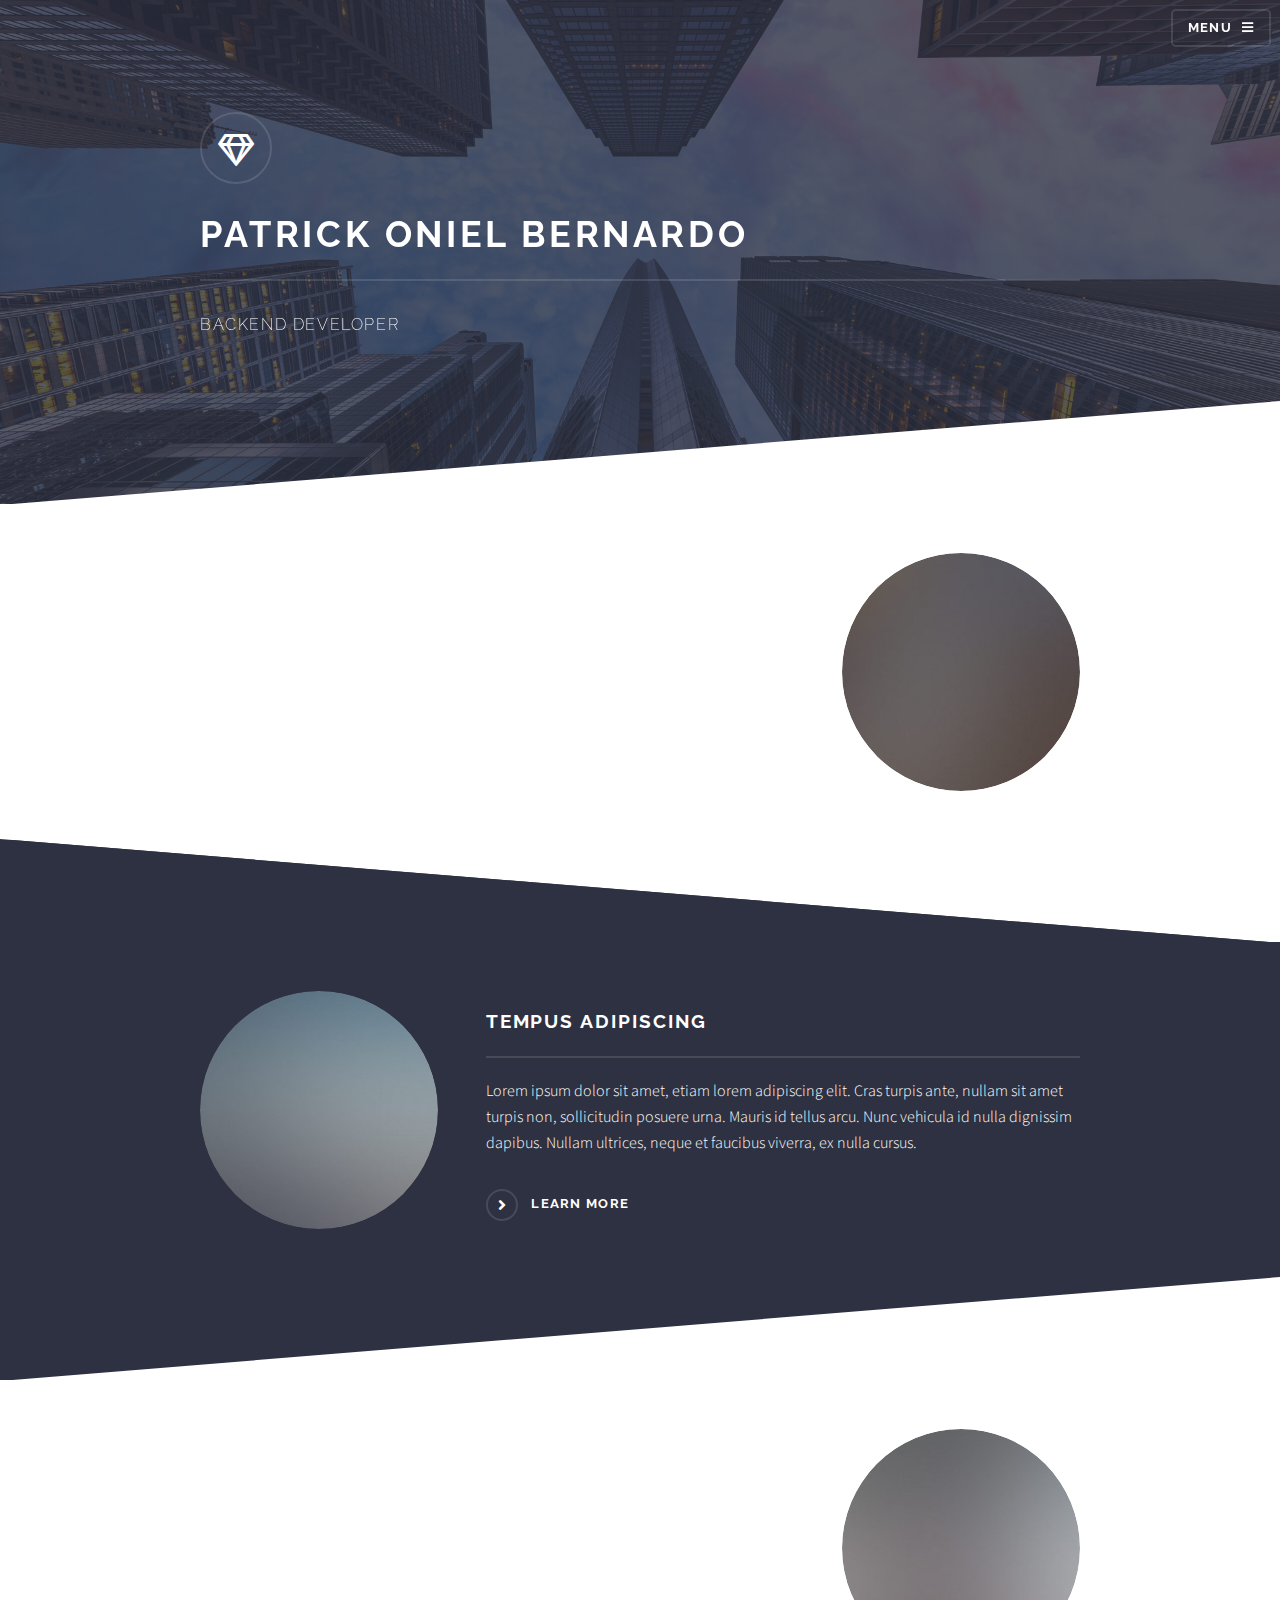
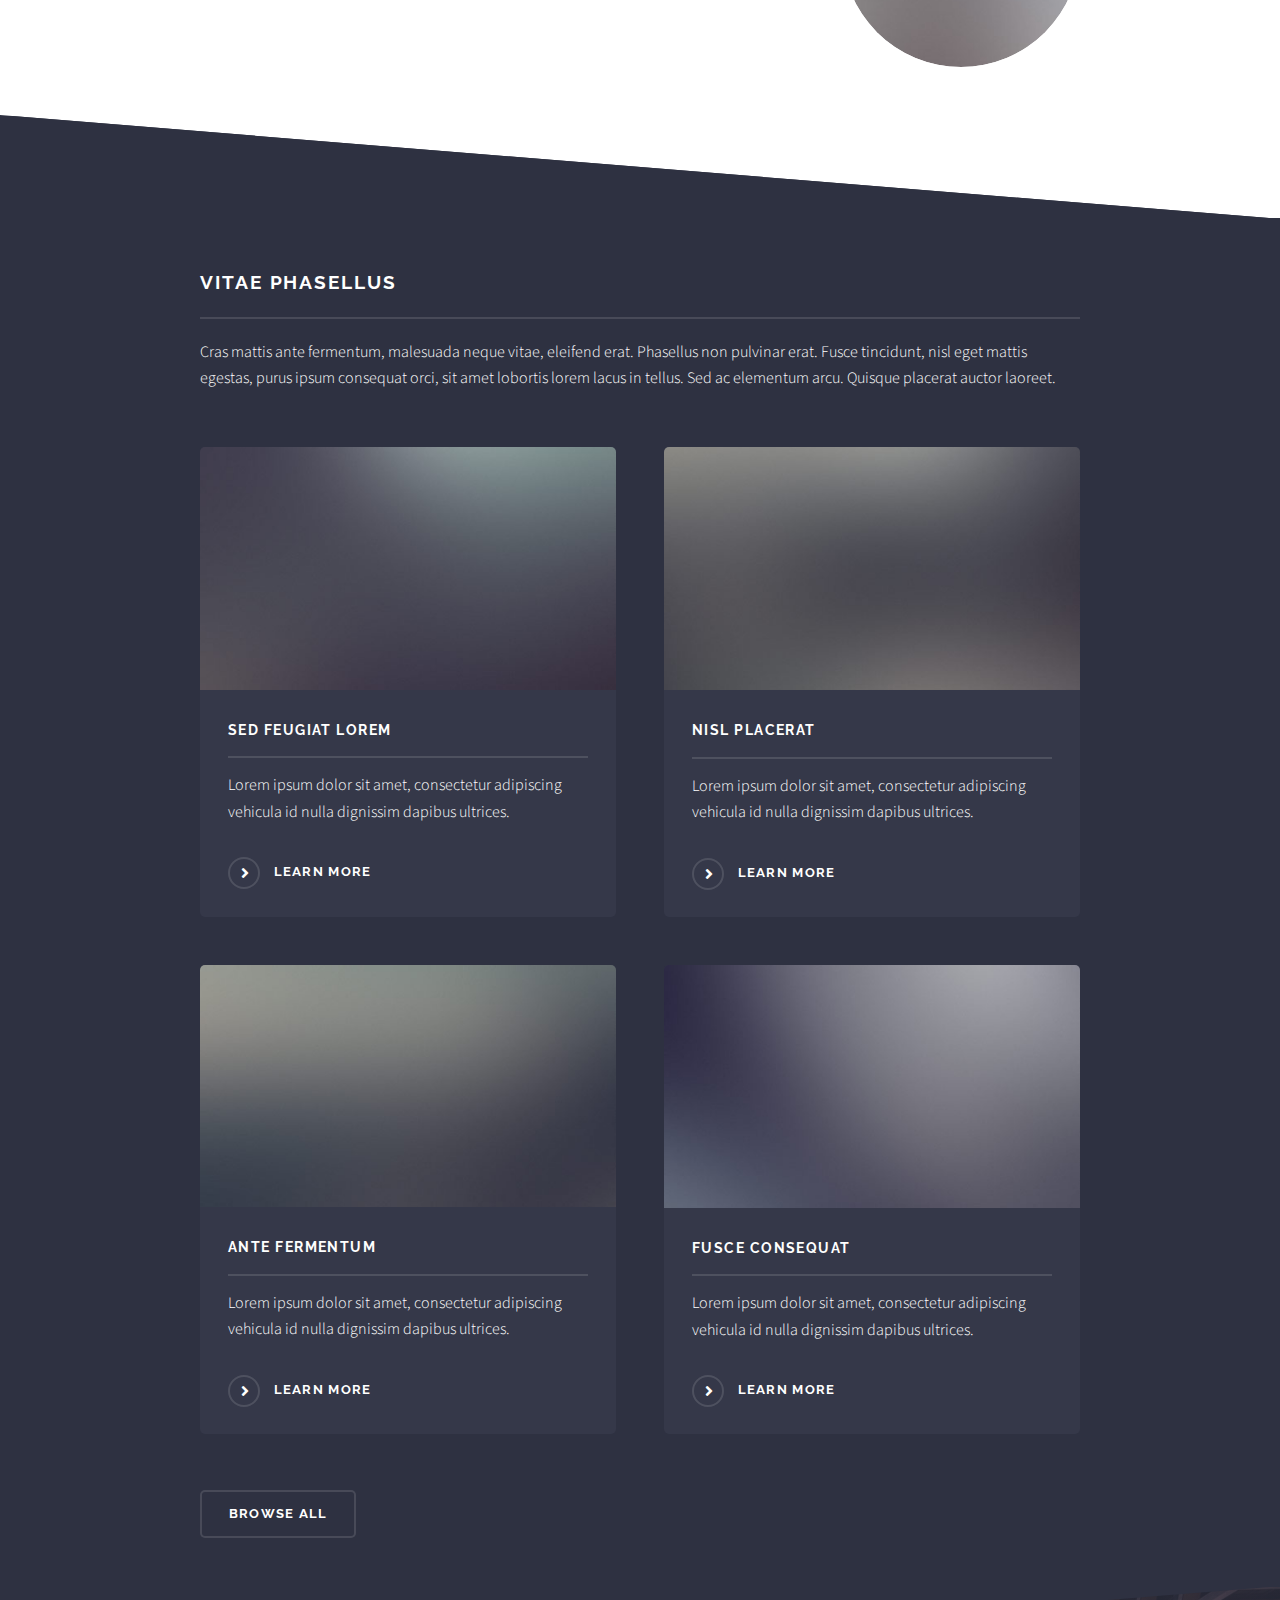
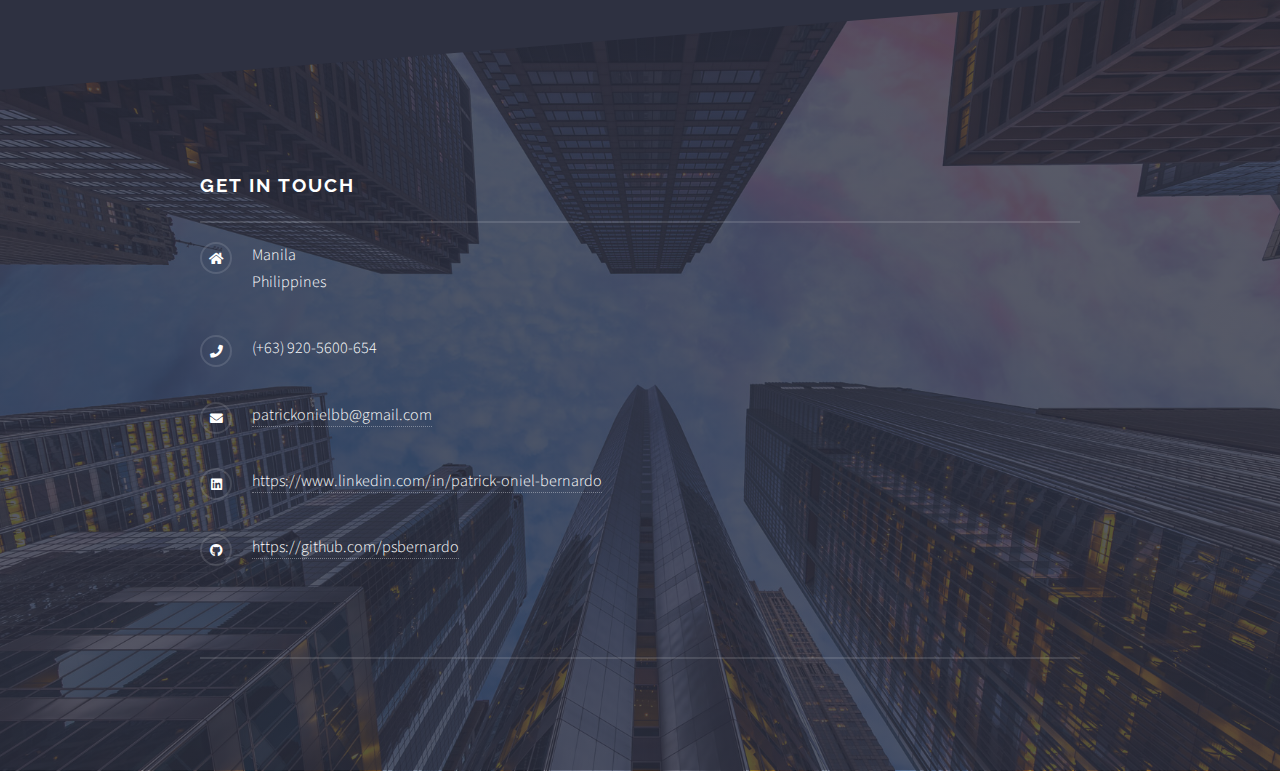
<file: index.html>
<!DOCTYPE HTML>
<!--
	Patrick by HTML5 UP
	html5up.net | @ajlkn
	Free for personal and commercial use under the CCA 3.0 license (html5up.net/license)
-->
<html>
	<head>
		<title>Patrick Oniel Bernardo</title>
		<meta charset="utf-8" />
		<meta name="viewport" content="width=device-width, initial-scale=1, user-scalable=no" />
		<link rel="stylesheet" href="assets/css/main.css" />
		<noscript><link rel="stylesheet" href="assets/css/noscript.css" /></noscript>
	</head>
	<body class="is-preload">

		<!-- Page Wrapper -->
			<div id="page-wrapper">

				<!-- Header -->
					<header id="header" class="alt">
						<h1><a href="index.html">Patrick</a></h1>
						<nav>
							<a href="#menu">Menu</a>
						</nav>
					</header>

				<!-- Menu -->
					<nav id="menu">
						<div class="inner">
							<h2>Menu</h2>
							<ul class="links">
								<li><a href="index.html">Home</a></li>
								<li><a href="generic.html">Generic</a></li>
								<li><a href="elements.html">Elements</a></li>
								<li><a href="#">Log In</a></li>
								<li><a href="#">Sign Up</a></li>
							</ul>
							<a href="#" class="close">Close</a>
						</div>
					</nav>

				<!-- Banner -->
					<section id="banner">
						<div class="inner">
							<div class="logo"><span class="icon fa-gem"></span></div>
							<h2>Patrick Oniel Bernardo</h2>
							<p>BackEnd Developer </p>
						</div>
					</section>

				<!-- Wrapper -->
					<section id="wrapper">

						<!-- One -->
							<section id="one" class="wrapper spotlight style1">
								<div class="inner">
									<a href="#" class="image"><img src="images/pic01.jpg" alt="" /></a>
									<div class="content">
										<h2 class="major">Magna arcu feugiat</h2>
										<p>Lorem ipsum dolor sit amet, etiam lorem adipiscing elit. Cras turpis ante, nullam sit amet turpis non, sollicitudin posuere urna. Mauris id tellus arcu. Nunc vehicula id nulla dignissim dapibus. Nullam ultrices, neque et faucibus viverra, ex nulla cursus.</p>
										<a href="#" class="special">Learn more</a>
									</div>
								</div>
							</section>

						<!-- Two -->
							<section id="two" class="wrapper alt spotlight style2">
								<div class="inner">
									<a href="#" class="image"><img src="images/pic02.jpg" alt="" /></a>
									<div class="content">
										<h2 class="major">Tempus adipiscing</h2>
										<p>Lorem ipsum dolor sit amet, etiam lorem adipiscing elit. Cras turpis ante, nullam sit amet turpis non, sollicitudin posuere urna. Mauris id tellus arcu. Nunc vehicula id nulla dignissim dapibus. Nullam ultrices, neque et faucibus viverra, ex nulla cursus.</p>
										<a href="#" class="special">Learn more</a>
									</div>
								</div>
							</section>

						<!-- Three -->
							<section id="three" class="wrapper spotlight style3">
								<div class="inner">
									<a href="#" class="image"><img src="images/pic03.jpg" alt="" /></a>
									<div class="content">
										<h2 class="major">Nullam dignissim</h2>
										<p>Lorem ipsum dolor sit amet, etiam lorem adipiscing elit. Cras turpis ante, nullam sit amet turpis non, sollicitudin posuere urna. Mauris id tellus arcu. Nunc vehicula id nulla dignissim dapibus. Nullam ultrices, neque et faucibus viverra, ex nulla cursus.</p>
										<a href="#" class="special">Learn more</a>
									</div>
								</div>
							</section>

						<!-- Four -->
							<section id="four" class="wrapper alt style1">
								<div class="inner">
									<h2 class="major">Vitae phasellus</h2>
									<p>Cras mattis ante fermentum, malesuada neque vitae, eleifend erat. Phasellus non pulvinar erat. Fusce tincidunt, nisl eget mattis egestas, purus ipsum consequat orci, sit amet lobortis lorem lacus in tellus. Sed ac elementum arcu. Quisque placerat auctor laoreet.</p>
									<section class="features">
										<article>
											<a href="#" class="image"><img src="images/pic04.jpg" alt="" /></a>
											<h3 class="major">Sed feugiat lorem</h3>
											<p>Lorem ipsum dolor sit amet, consectetur adipiscing vehicula id nulla dignissim dapibus ultrices.</p>
											<a href="#" class="special">Learn more</a>
										</article>
										<article>
											<a href="#" class="image"><img src="images/pic05.jpg" alt="" /></a>
											<h3 class="major">Nisl placerat</h3>
											<p>Lorem ipsum dolor sit amet, consectetur adipiscing vehicula id nulla dignissim dapibus ultrices.</p>
											<a href="#" class="special">Learn more</a>
										</article>
										<article>
											<a href="#" class="image"><img src="images/pic06.jpg" alt="" /></a>
											<h3 class="major">Ante fermentum</h3>
											<p>Lorem ipsum dolor sit amet, consectetur adipiscing vehicula id nulla dignissim dapibus ultrices.</p>
											<a href="#" class="special">Learn more</a>
										</article>
										<article>
											<a href="#" class="image"><img src="images/pic07.jpg" alt="" /></a>
											<h3 class="major">Fusce consequat</h3>
											<p>Lorem ipsum dolor sit amet, consectetur adipiscing vehicula id nulla dignissim dapibus ultrices.</p>
											<a href="#" class="special">Learn more</a>
										</article>
									</section>
									<ul class="actions">
										<li><a href="#" class="button">Browse All</a></li>
									</ul>
								</div>
							</section>

					</section>

				<!-- Footer -->
					<section id="footer">
						<div class="inner">
							<h2 class="major">Get in touch</h2>
							<!-- <form method="post" action="#">
								<div class="fields">
									<div class="field">
										<label for="name">Name</label>
										<input type="text" name="name" id="name" />
									</div>
									<div class="field">
										<label for="email">Email</label>
										<input type="email" name="email" id="email" />
									</div>
									<div class="field">
										<label for="message">Message</label>
										<textarea name="message" id="message" rows="4"></textarea>
									</div>
								</div>
								<ul class="actions">
									<li><input type="submit" value="Send Message" /></li>
								</ul>
							</form> -->
							<ul class="contact">
								<li class="icon solid fa-home">
									Manila<br />
									Philippines<br />
								
								</li>
								<li class="icon solid fa-phone">(+63) 920-5600-654</li>
								<li class="icon solid fa-envelope"><a href="#">patrickonielbb@gmail.com</a></li>
								<li class="icon brands fa-linkedin"><a href="https://www.linkedin.com/in/patrick-oniel-bernardo-ab64b219b/">https://www.linkedin.com/in/patrick-oniel-bernardo</a></li>
								<li class="icon brands fa-github"><a href="https://github.com/psbernardo">https://github.com/psbernardo</a></li>
								
							</ul>
							<ul class="copyright">
							 </li></li>
							</ul>
						</div>
					</section>

			</div>

		<!-- Scripts -->
			<script src="assets/js/jquery.min.js"></script>
			<script src="assets/js/jquery.scrollex.min.js"></script>
			<script src="assets/js/browser.min.js"></script>
			<script src="assets/js/breakpoints.min.js"></script>
			<script src="assets/js/util.js"></script>
			<script src="assets/js/main.js"></script>

	</body>
</html>
</file>
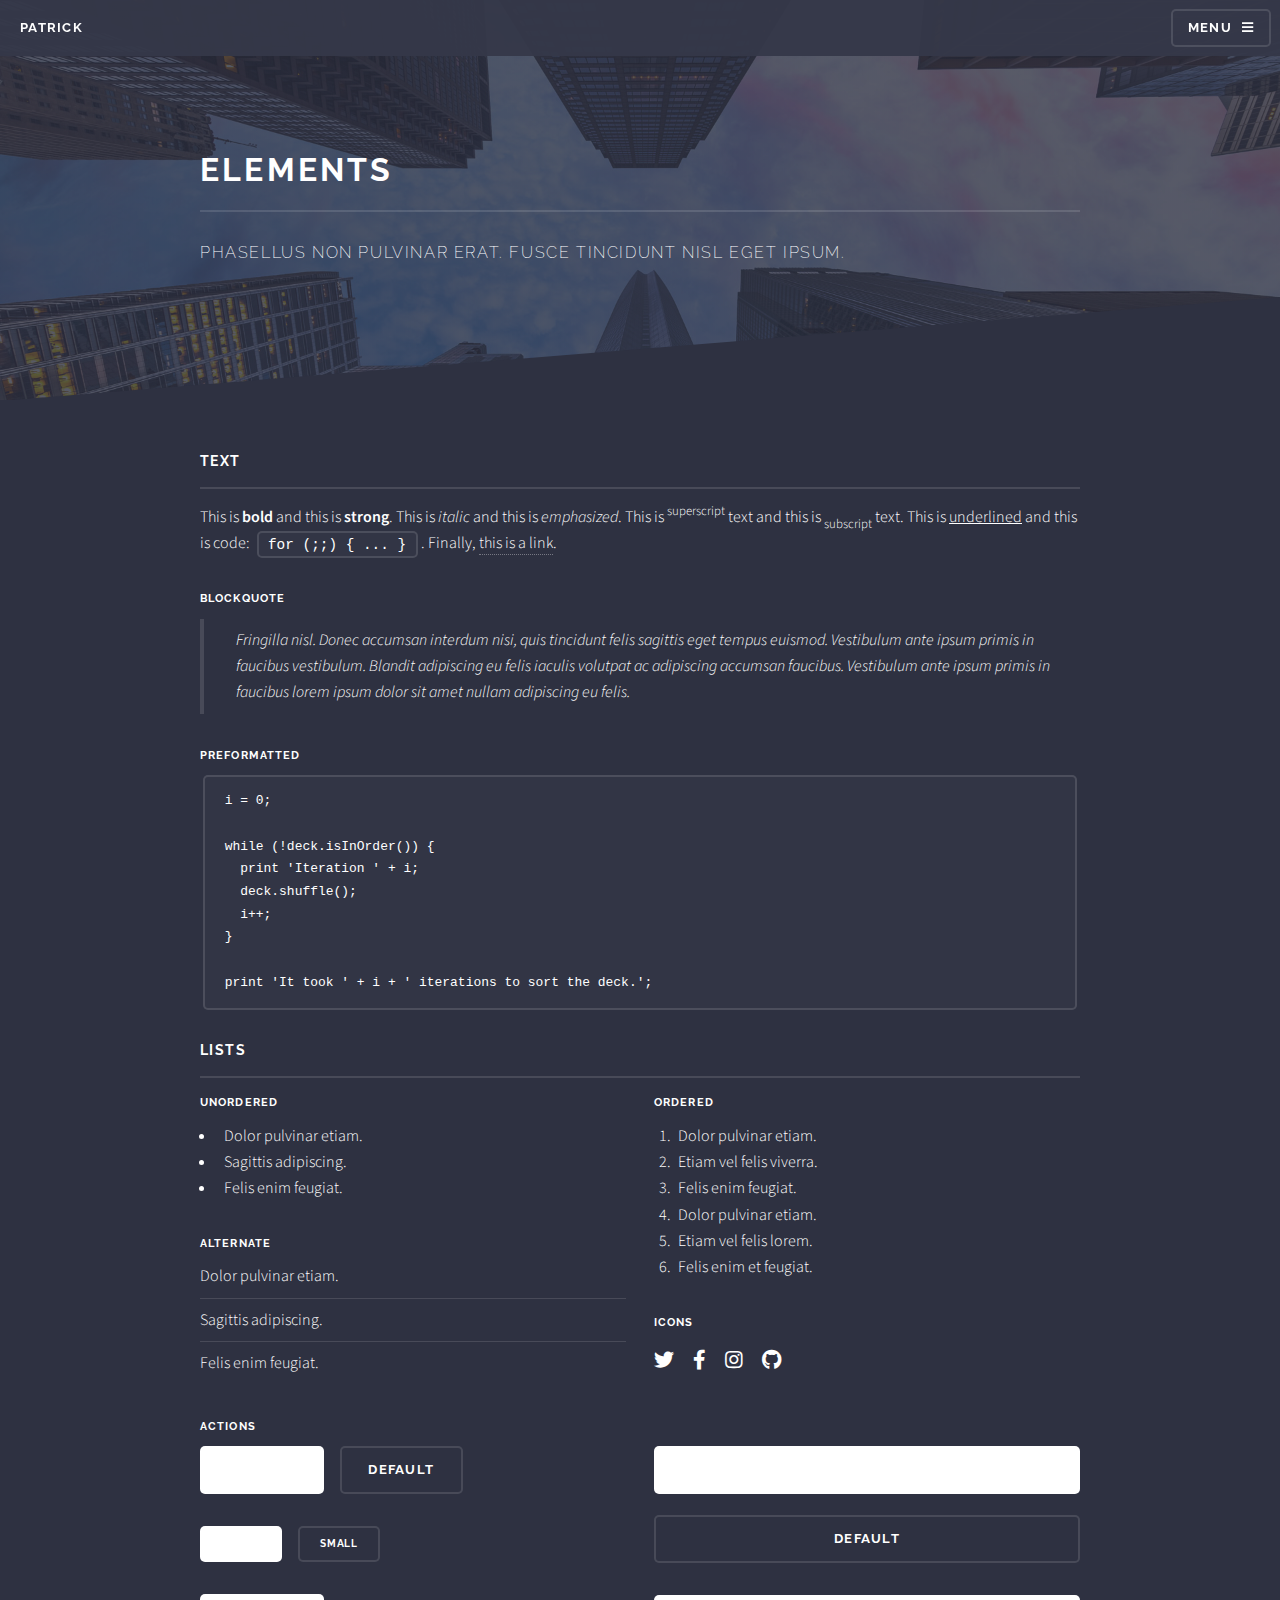
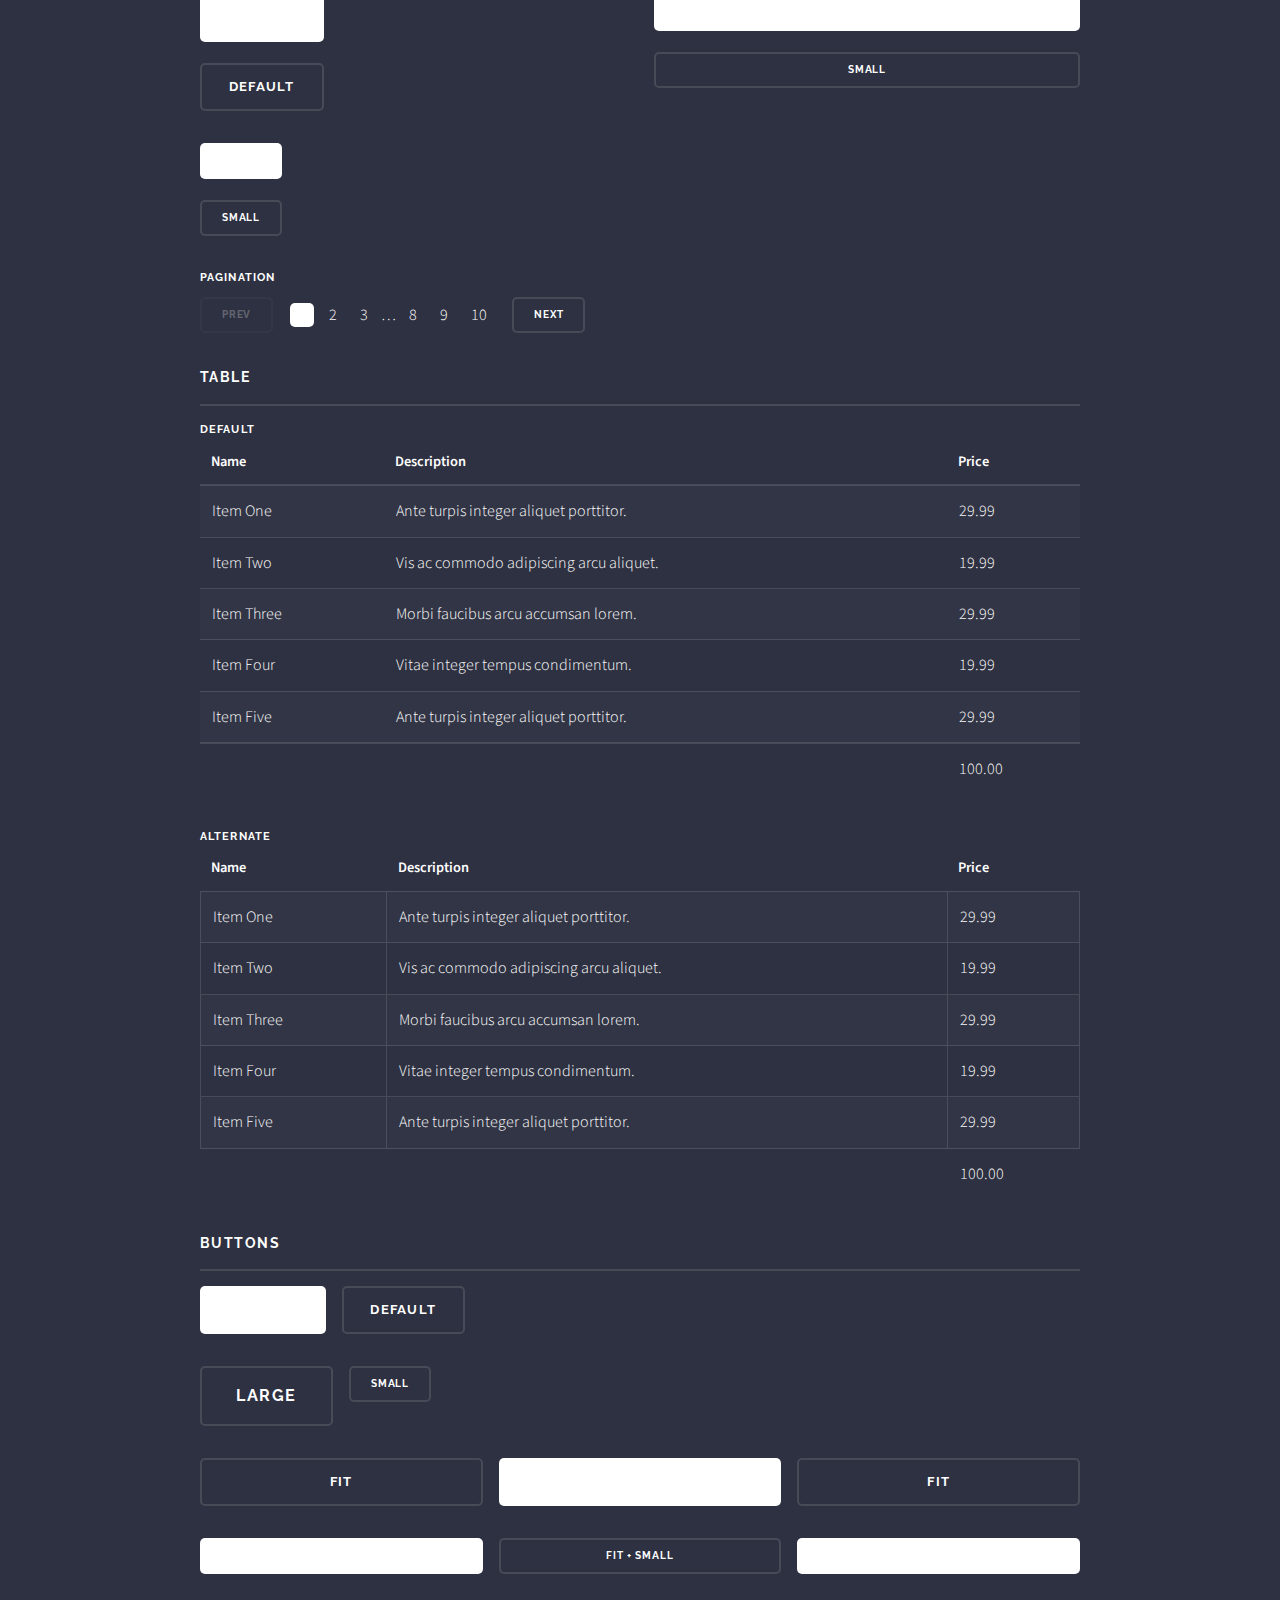
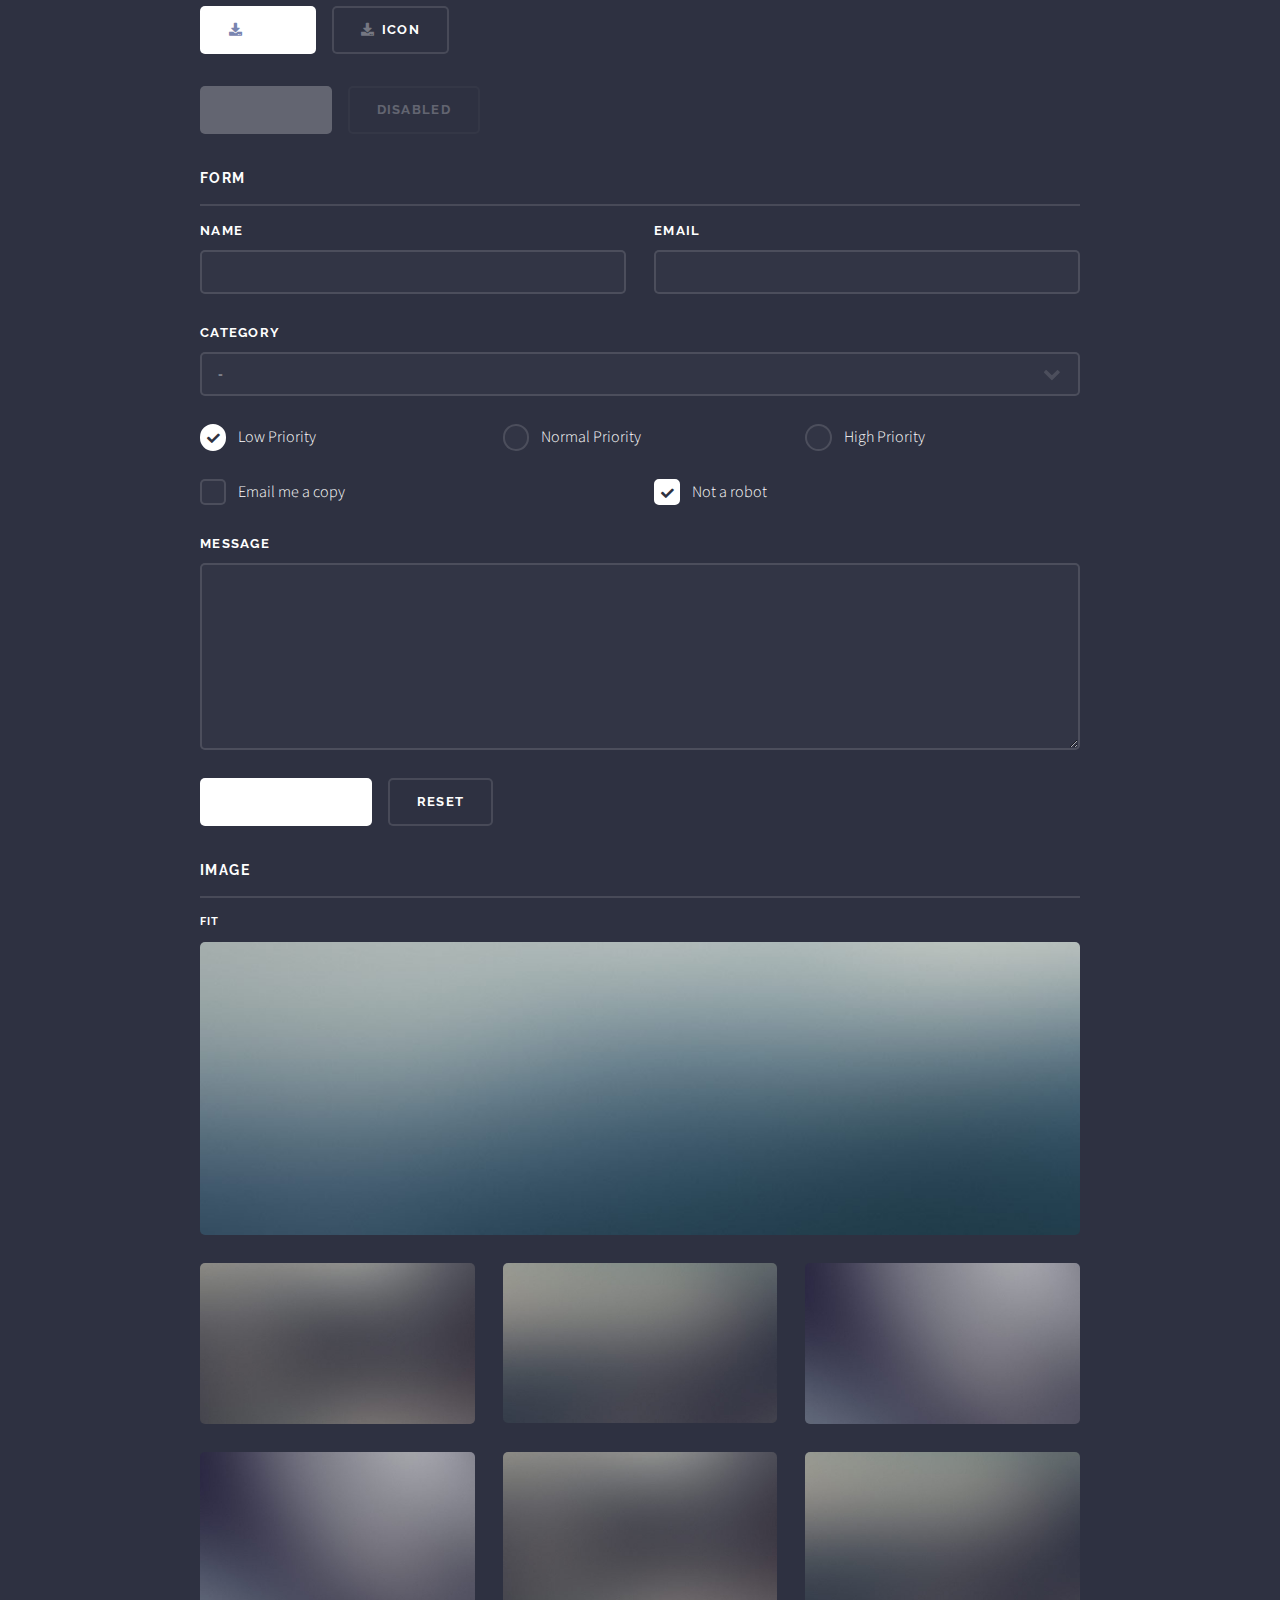
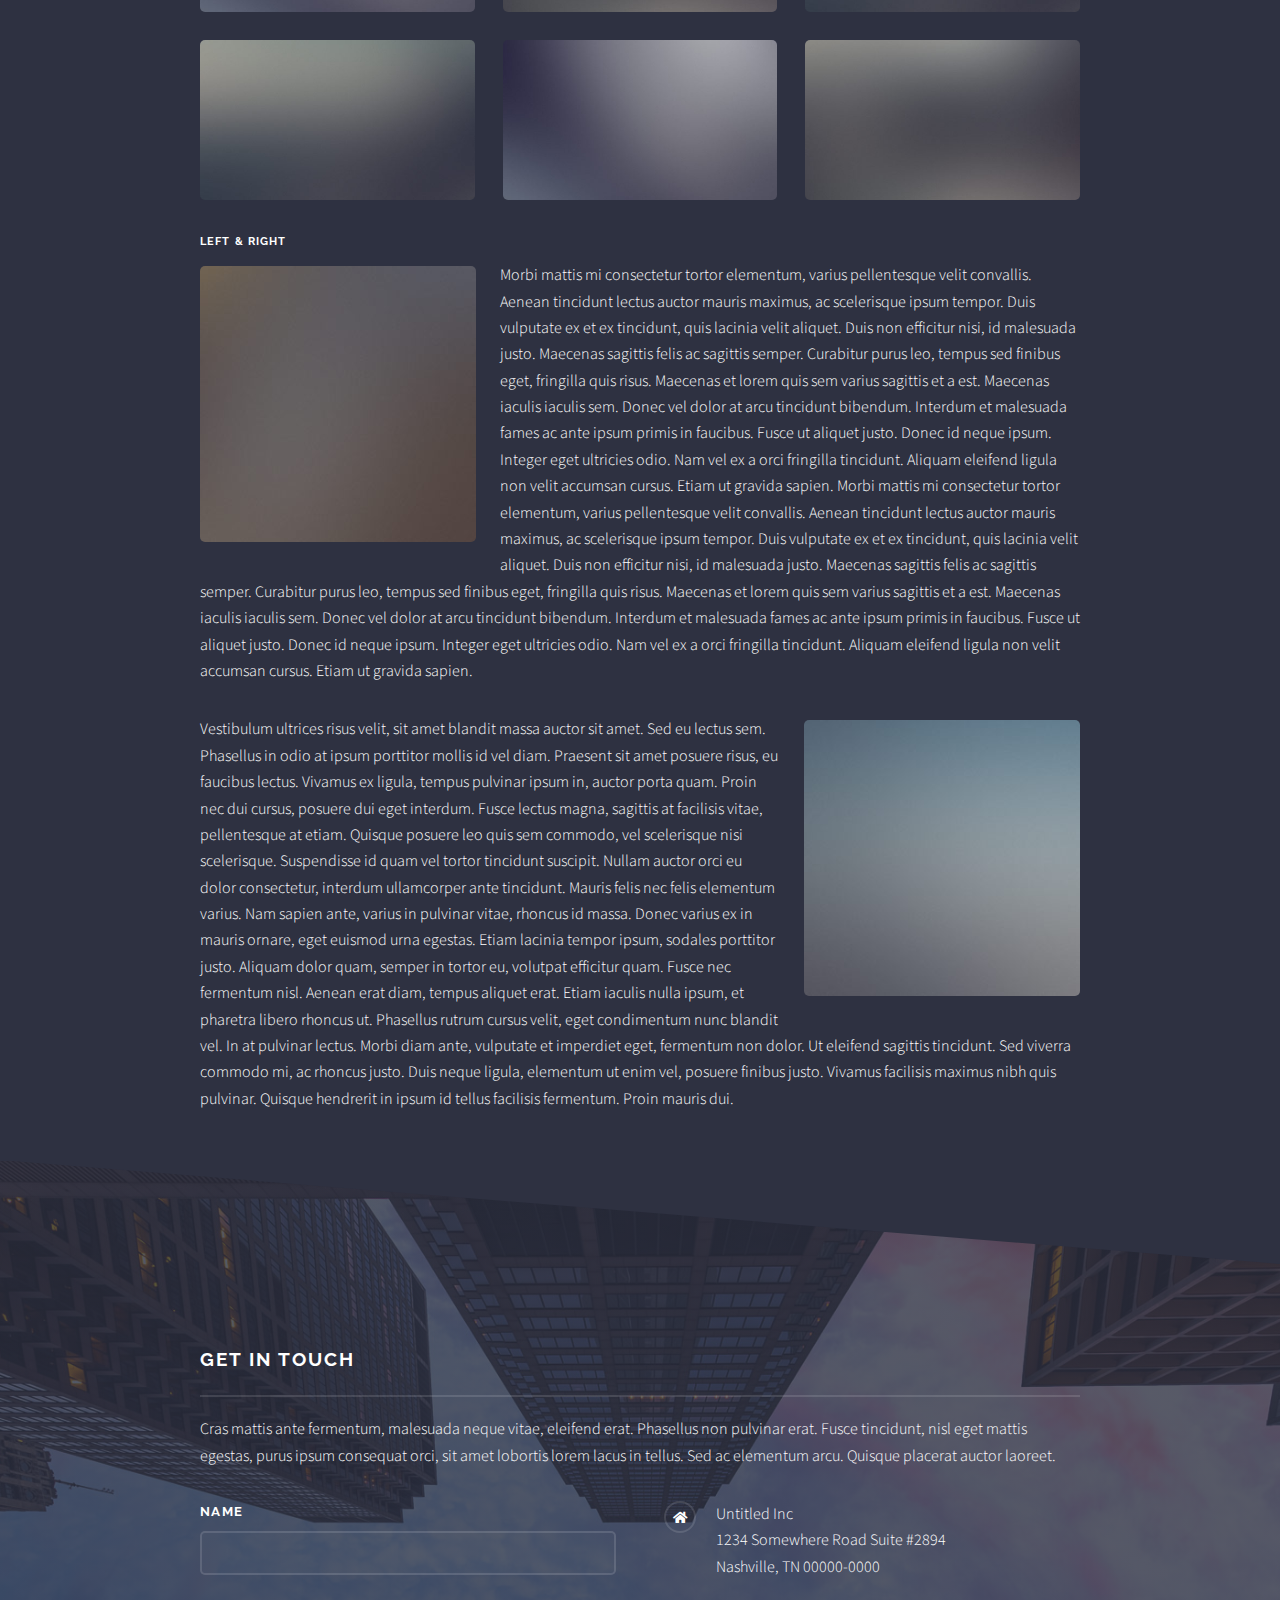
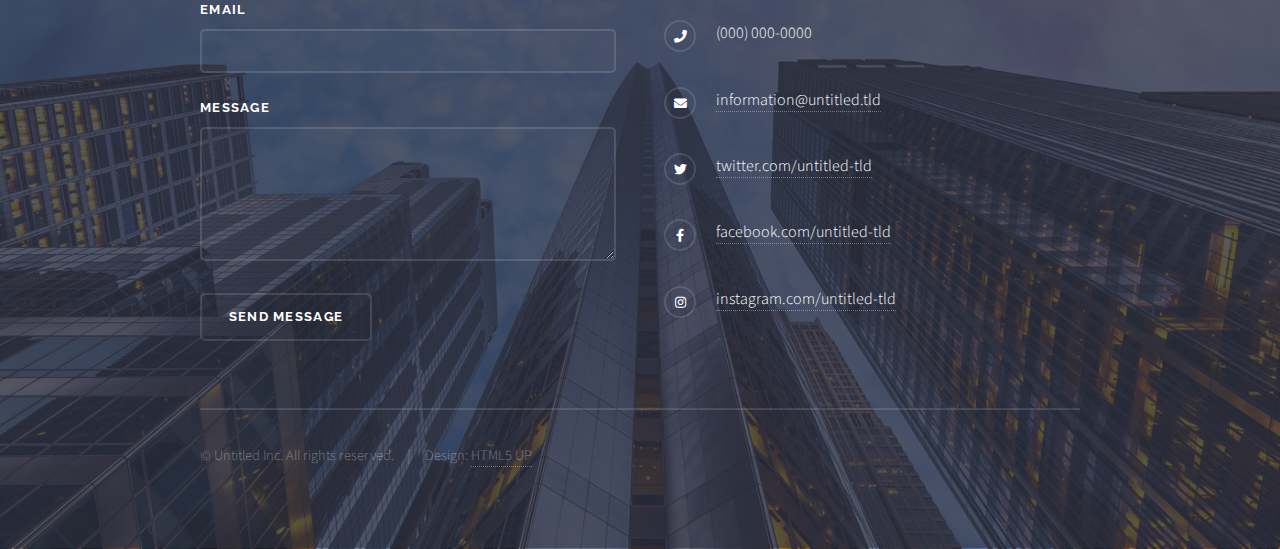
<file: elements.html>
<!DOCTYPE HTML>
<!--
	Patrick by HTML5 UP
	html5up.net | @ajlkn
	Free for personal and commercial use under the CCA 3.0 license (html5up.net/license)
-->
<html>
	<head>
		<title>Elements - Patrick by HTML5 UP</title>
		<meta charset="utf-8" />
		<meta name="viewport" content="width=device-width, initial-scale=1, user-scalable=no" />
		<link rel="stylesheet" href="assets/css/main.css" />
		<noscript><link rel="stylesheet" href="assets/css/noscript.css" /></noscript>
	</head>
	<body class="is-preload">

		<!-- Page Wrapper -->
			<div id="page-wrapper">

				<!-- Header -->
					<header id="header">
						<h1><a href="index.html">Patrick</a></h1>
						<nav>
							<a href="#menu">Menu</a>
						</nav>
					</header>

				<!-- Menu -->
					<nav id="menu">
						<div class="inner">
							<h2>Menu</h2>
							<ul class="links">
								<li><a href="index.html">Home</a></li>
								<li><a href="generic.html">Generic</a></li>
								<li><a href="elements.html">Elements</a></li>
								<li><a href="#">Log In</a></li>
								<li><a href="#">Sign Up</a></li>
							</ul>
							<a href="#" class="close">Close</a>
						</div>
					</nav>

				<!-- Wrapper -->
					<section id="wrapper">
						<header>
							<div class="inner">
								<h2>Elements</h2>
								<p>Phasellus non pulvinar erat. Fusce tincidunt nisl eget ipsum.</p>
							</div>
						</header>

						<!-- Content -->
							<div class="wrapper">
								<div class="inner">

									<section>
										<h3 class="major">Text</h3>
										<p>This is <b>bold</b> and this is <strong>strong</strong>. This is <i>italic</i> and this is <em>emphasized</em>.
										This is <sup>superscript</sup> text and this is <sub>subscript</sub> text.
										This is <u>underlined</u> and this is code: <code>for (;;) { ... }</code>. Finally, <a href="#">this is a link</a>.</p>
										<h4>Blockquote</h4>
										<blockquote>Fringilla nisl. Donec accumsan interdum nisi, quis tincidunt felis sagittis eget tempus euismod. Vestibulum ante ipsum primis in faucibus vestibulum. Blandit adipiscing eu felis iaculis volutpat ac adipiscing accumsan faucibus. Vestibulum ante ipsum primis in faucibus lorem ipsum dolor sit amet nullam adipiscing eu felis.</blockquote>
										<h4>Preformatted</h4>
										<pre><code>i = 0;

while (!deck.isInOrder()) {
  print 'Iteration ' + i;
  deck.shuffle();
  i++;
}

print 'It took ' + i + ' iterations to sort the deck.';</code></pre>
									</section>

									<section>
										<h3 class="major">Lists</h3>
										<div class="row">
											<div class="col-6 col-12-medium">
												<h4>Unordered</h4>
												<ul>
													<li>Dolor pulvinar etiam.</li>
													<li>Sagittis adipiscing.</li>
													<li>Felis enim feugiat.</li>
												</ul>
												<h4>Alternate</h4>
												<ul class="alt">
													<li>Dolor pulvinar etiam.</li>
													<li>Sagittis adipiscing.</li>
													<li>Felis enim feugiat.</li>
												</ul>
											</div>
											<div class="col-6 col-12-medium">
												<h4>Ordered</h4>
												<ol>
													<li>Dolor pulvinar etiam.</li>
													<li>Etiam vel felis viverra.</li>
													<li>Felis enim feugiat.</li>
													<li>Dolor pulvinar etiam.</li>
													<li>Etiam vel felis lorem.</li>
													<li>Felis enim et feugiat.</li>
												</ol>
												<h4>Icons</h4>
												<ul class="icons">
													<li><a href="#" class="icon brands fa-twitter"><span class="label">Twitter</span></a></li>
													<li><a href="#" class="icon brands fa-facebook-f"><span class="label">Facebook</span></a></li>
													<li><a href="#" class="icon brands fa-instagram"><span class="label">Instagram</span></a></li>
													<li><a href="#" class="icon brands fa-github"><span class="label">Github</span></a></li>
												</ul>
											</div>
										</div>
										<h4>Actions</h4>
										<div class="row">
											<div class="col-6 col-12-medium">
												<ul class="actions">
													<li><a href="#" class="button primary">Default</a></li>
													<li><a href="#" class="button">Default</a></li>
												</ul>
												<ul class="actions small">
													<li><a href="#" class="button primary small">Small</a></li>
													<li><a href="#" class="button small">Small</a></li>
												</ul>
												<ul class="actions stacked">
													<li><a href="#" class="button primary">Default</a></li>
													<li><a href="#" class="button">Default</a></li>
												</ul>
												<ul class="actions stacked small">
													<li><a href="#" class="button primary small">Small</a></li>
													<li><a href="#" class="button small">Small</a></li>
												</ul>
											</div>
											<div class="col-6 col-12-medium">
												<ul class="actions stacked">
													<li><a href="#" class="button primary fit">Default</a></li>
													<li><a href="#" class="button fit">Default</a></li>
												</ul>
												<ul class="actions stacked small">
													<li><a href="#" class="button primary small fit">Small</a></li>
													<li><a href="#" class="button small fit">Small</a></li>
												</ul>
											</div>
										</div>
										<h4>Pagination</h4>
										<ul class="pagination">
											<li><span class="button small disabled">Prev</span></li>
											<li><a href="#" class="page active">1</a></li>
											<li><a href="#" class="page">2</a></li>
											<li><a href="#" class="page">3</a></li>
											<li><span>&hellip;</span></li>
											<li><a href="#" class="page">8</a></li>
											<li><a href="#" class="page">9</a></li>
											<li><a href="#" class="page">10</a></li>
											<li><a href="#" class="button small">Next</a></li>
										</ul>
									</section>

									<section>
										<h3 class="major">Table</h3>
										<h4>Default</h4>
										<div class="table-wrapper">
											<table>
												<thead>
													<tr>
														<th>Name</th>
														<th>Description</th>
														<th>Price</th>
													</tr>
												</thead>
												<tbody>
													<tr>
														<td>Item One</td>
														<td>Ante turpis integer aliquet porttitor.</td>
														<td>29.99</td>
													</tr>
													<tr>
														<td>Item Two</td>
														<td>Vis ac commodo adipiscing arcu aliquet.</td>
														<td>19.99</td>
													</tr>
													<tr>
														<td>Item Three</td>
														<td> Morbi faucibus arcu accumsan lorem.</td>
														<td>29.99</td>
													</tr>
													<tr>
														<td>Item Four</td>
														<td>Vitae integer tempus condimentum.</td>
														<td>19.99</td>
													</tr>
													<tr>
														<td>Item Five</td>
														<td>Ante turpis integer aliquet porttitor.</td>
														<td>29.99</td>
													</tr>
												</tbody>
												<tfoot>
													<tr>
														<td colspan="2"></td>
														<td>100.00</td>
													</tr>
												</tfoot>
											</table>
										</div>

										<h4>Alternate</h4>
										<div class="table-wrapper">
											<table class="alt">
												<thead>
													<tr>
														<th>Name</th>
														<th>Description</th>
														<th>Price</th>
													</tr>
												</thead>
												<tbody>
													<tr>
														<td>Item One</td>
														<td>Ante turpis integer aliquet porttitor.</td>
														<td>29.99</td>
													</tr>
													<tr>
														<td>Item Two</td>
														<td>Vis ac commodo adipiscing arcu aliquet.</td>
														<td>19.99</td>
													</tr>
													<tr>
														<td>Item Three</td>
														<td> Morbi faucibus arcu accumsan lorem.</td>
														<td>29.99</td>
													</tr>
													<tr>
														<td>Item Four</td>
														<td>Vitae integer tempus condimentum.</td>
														<td>19.99</td>
													</tr>
													<tr>
														<td>Item Five</td>
														<td>Ante turpis integer aliquet porttitor.</td>
														<td>29.99</td>
													</tr>
												</tbody>
												<tfoot>
													<tr>
														<td colspan="2"></td>
														<td>100.00</td>
													</tr>
												</tfoot>
											</table>
										</div>
									</section>

									<section>
										<h3 class="major">Buttons</h3>
										<ul class="actions">
											<li><a href="#" class="button primary">Primary</a></li>
											<li><a href="#" class="button">Default</a></li>
										</ul>
										<ul class="actions">
											<li><a href="#" class="button large">Large</a></li>
											<li><a href="#" class="button small">Small</a></li>
										</ul>
										<ul class="actions fit">
											<li><a href="#" class="button fit">Fit</a></li>
											<li><a href="#" class="button primary fit">Fit</a></li>
											<li><a href="#" class="button fit">Fit</a></li>
										</ul>
										<ul class="actions fit small">
											<li><a href="#" class="button primary fit small">Fit + Small</a></li>
											<li><a href="#" class="button fit small">Fit + Small</a></li>
											<li><a href="#" class="button primary fit small">Fit + Small</a></li>
										</ul>
										<ul class="actions">
											<li><a href="#" class="button primary icon solid fa-download">Icon</a></li>
											<li><a href="#" class="button icon solid fa-download">Icon</a></li>
										</ul>
										<ul class="actions">
											<li><span class="button primary disabled">Disabled</span></li>
											<li><span class="button disabled">Disabled</span></li>
										</ul>
									</section>

									<section>
										<h3 class="major">Form</h3>
										<form method="post" action="#">
											<div class="row gtr-uniform">
												<div class="col-6 col-12-xsmall">
													<label for="demo-name">Name</label>
													<input type="text" name="demo-name" id="demo-name" value="" />
												</div>
												<div class="col-6 col-12-xsmall">
													<label for="demo-email">Email</label>
													<input type="email" name="demo-email" id="demo-email" value="" />
												</div>
												<div class="col-12">
													<label for="demo-category">Category</label>
													<select name="demo-category" id="demo-category">
														<option value="">-</option>
														<option value="1">Manufacturing</option>
														<option value="1">Shipping</option>
														<option value="1">Administration</option>
														<option value="1">Human Resources</option>
													</select>
												</div>
												<div class="col-4 col-12-small">
													<input type="radio" id="demo-priority-low" name="demo-priority" checked>
													<label for="demo-priority-low">Low Priority</label>
												</div>
												<div class="col-4 col-12-small">
													<input type="radio" id="demo-priority-normal" name="demo-priority">
													<label for="demo-priority-normal">Normal Priority</label>
												</div>
												<div class="col-4 col-12-small">
													<input type="radio" id="demo-priority-high" name="demo-priority">
													<label for="demo-priority-high">High Priority</label>
												</div>
												<div class="col-6 col-12-small">
													<input type="checkbox" id="demo-copy" name="demo-copy">
													<label for="demo-copy">Email me a copy</label>
												</div>
												<div class="col-6 col-12-small">
													<input type="checkbox" id="demo-human" name="demo-human" checked>
													<label for="demo-human">Not a robot</label>
												</div>
												<div class="col-12">
													<label for="demo-message">Message</label>
													<textarea name="demo-message" id="demo-message" rows="6"></textarea>
												</div>
												<div class="col-12">
													<ul class="actions">
														<li><input type="submit" value="Send Message" class="primary" /></li>
														<li><input type="reset" value="Reset" /></li>
													</ul>
												</div>
											</div>
										</form>
									</section>

									<section>
										<h3 class="major">Image</h3>
										<h4>Fit</h4>
										<div class="box alt">
											<div class="row gtr-uniform">
												<div class="col-12"><span class="image fit"><img src="images/pic08.jpg" alt="" /></span></div>
												<div class="col-4"><span class="image fit"><img src="images/pic05.jpg" alt="" /></span></div>
												<div class="col-4"><span class="image fit"><img src="images/pic06.jpg" alt="" /></span></div>
												<div class="col-4"><span class="image fit"><img src="images/pic07.jpg" alt="" /></span></div>
												<div class="col-4"><span class="image fit"><img src="images/pic07.jpg" alt="" /></span></div>
												<div class="col-4"><span class="image fit"><img src="images/pic05.jpg" alt="" /></span></div>
												<div class="col-4"><span class="image fit"><img src="images/pic06.jpg" alt="" /></span></div>
												<div class="col-4"><span class="image fit"><img src="images/pic06.jpg" alt="" /></span></div>
												<div class="col-4"><span class="image fit"><img src="images/pic07.jpg" alt="" /></span></div>
												<div class="col-4"><span class="image fit"><img src="images/pic05.jpg" alt="" /></span></div>
											</div>
										</div>
										<h4>Left &amp; Right</h4>
										<p><span class="image left"><img src="images/pic01.jpg" alt="" /></span>Morbi mattis mi consectetur tortor elementum, varius pellentesque velit convallis. Aenean tincidunt lectus auctor mauris maximus, ac scelerisque ipsum tempor. Duis vulputate ex et ex tincidunt, quis lacinia velit aliquet. Duis non efficitur nisi, id malesuada justo. Maecenas sagittis felis ac sagittis semper. Curabitur purus leo, tempus sed finibus eget, fringilla quis risus. Maecenas et lorem quis sem varius sagittis et a est. Maecenas iaculis iaculis sem. Donec vel dolor at arcu tincidunt bibendum. Interdum et malesuada fames ac ante ipsum primis in faucibus. Fusce ut aliquet justo. Donec id neque ipsum. Integer eget ultricies odio. Nam vel ex a orci fringilla tincidunt. Aliquam eleifend ligula non velit accumsan cursus. Etiam ut gravida sapien. Morbi mattis mi consectetur tortor elementum, varius pellentesque velit convallis. Aenean tincidunt lectus auctor mauris maximus, ac scelerisque ipsum tempor. Duis vulputate ex et ex tincidunt, quis lacinia velit aliquet. Duis non efficitur nisi, id malesuada justo. Maecenas sagittis felis ac sagittis semper. Curabitur purus leo, tempus sed finibus eget, fringilla quis risus. Maecenas et lorem quis sem varius sagittis et a est. Maecenas iaculis iaculis sem. Donec vel dolor at arcu tincidunt bibendum. Interdum et malesuada fames ac ante ipsum primis in faucibus. Fusce ut aliquet justo. Donec id neque ipsum. Integer eget ultricies odio. Nam vel ex a orci fringilla tincidunt. Aliquam eleifend ligula non velit accumsan cursus. Etiam ut gravida sapien.</p>
										<p><span class="image right"><img src="images/pic02.jpg" alt="" /></span>Vestibulum ultrices risus velit, sit amet blandit massa auctor sit amet. Sed eu lectus sem. Phasellus in odio at ipsum porttitor mollis id vel diam. Praesent sit amet posuere risus, eu faucibus lectus. Vivamus ex ligula, tempus pulvinar ipsum in, auctor porta quam. Proin nec dui cursus, posuere dui eget interdum. Fusce lectus magna, sagittis at facilisis vitae, pellentesque at etiam. Quisque posuere leo quis sem commodo, vel scelerisque nisi scelerisque. Suspendisse id quam vel tortor tincidunt suscipit. Nullam auctor orci eu dolor consectetur, interdum ullamcorper ante tincidunt. Mauris felis nec felis elementum varius. Nam sapien ante, varius in pulvinar vitae, rhoncus id massa. Donec varius ex in mauris ornare, eget euismod urna egestas. Etiam lacinia tempor ipsum, sodales porttitor justo. Aliquam dolor quam, semper in tortor eu, volutpat efficitur quam. Fusce nec fermentum nisl. Aenean erat diam, tempus aliquet erat. Etiam iaculis nulla ipsum, et pharetra libero rhoncus ut. Phasellus rutrum cursus velit, eget condimentum nunc blandit vel. In at pulvinar lectus. Morbi diam ante, vulputate et imperdiet eget, fermentum non dolor. Ut eleifend sagittis tincidunt. Sed viverra commodo mi, ac rhoncus justo. Duis neque ligula, elementum ut enim vel, posuere finibus justo. Vivamus facilisis maximus nibh quis pulvinar. Quisque hendrerit in ipsum id tellus facilisis fermentum. Proin mauris dui.</p>
									</section>

								</div>
							</div>

					</section>

				<!-- Footer -->
					<section id="footer">
						<div class="inner">
							<h2 class="major">Get in touch</h2>
							<p>Cras mattis ante fermentum, malesuada neque vitae, eleifend erat. Phasellus non pulvinar erat. Fusce tincidunt, nisl eget mattis egestas, purus ipsum consequat orci, sit amet lobortis lorem lacus in tellus. Sed ac elementum arcu. Quisque placerat auctor laoreet.</p>
							<form method="post" action="#">
								<div class="fields">
									<div class="field">
										<label for="name">Name</label>
										<input type="text" name="name" id="name" />
									</div>
									<div class="field">
										<label for="email">Email</label>
										<input type="email" name="email" id="email" />
									</div>
									<div class="field">
										<label for="message">Message</label>
										<textarea name="message" id="message" rows="4"></textarea>
									</div>
								</div>
								<ul class="actions">
									<li><input type="submit" value="Send Message" /></li>
								</ul>
							</form>
							<ul class="contact">
								<li class="icon solid fa-home">
									Untitled Inc<br />
									1234 Somewhere Road Suite #2894<br />
									Nashville, TN 00000-0000
								</li>
								<li class="icon solid fa-phone">(000) 000-0000</li>
								<li class="icon solid fa-envelope"><a href="#">information@untitled.tld</a></li>
								<li class="icon brands fa-twitter"><a href="#">twitter.com/untitled-tld</a></li>
								<li class="icon brands fa-facebook-f"><a href="#">facebook.com/untitled-tld</a></li>
								<li class="icon brands fa-instagram"><a href="#">instagram.com/untitled-tld</a></li>
							</ul>
							<ul class="copyright">
								<li>&copy; Untitled Inc. All rights reserved.</li><li>Design: <a href="http://html5up.net">HTML5 UP</a></li>
							</ul>
						</div>
					</section>

			</div>

		<!-- Scripts -->
			<script src="assets/js/jquery.min.js"></script>
			<script src="assets/js/jquery.scrollex.min.js"></script>
			<script src="assets/js/browser.min.js"></script>
			<script src="assets/js/breakpoints.min.js"></script>
			<script src="assets/js/util.js"></script>
			<script src="assets/js/main.js"></script>

	</body>
</html>
</file>
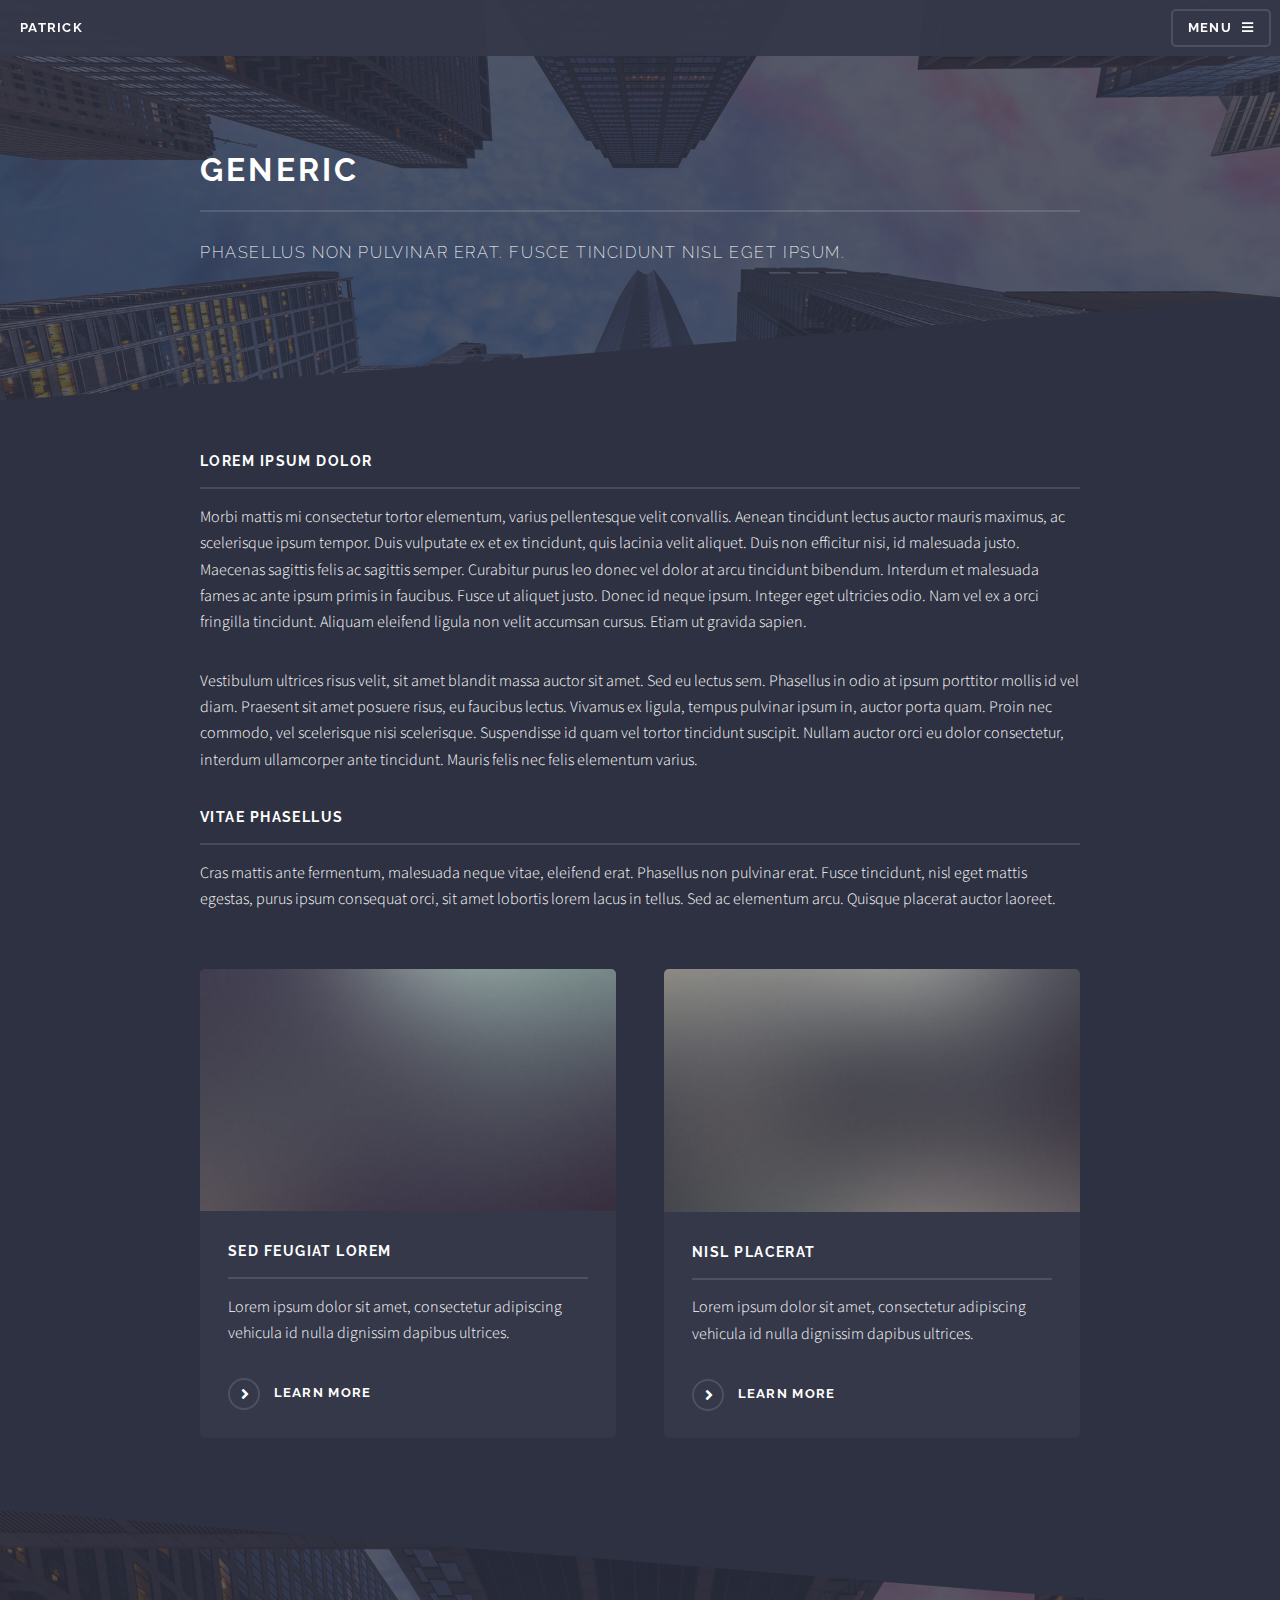
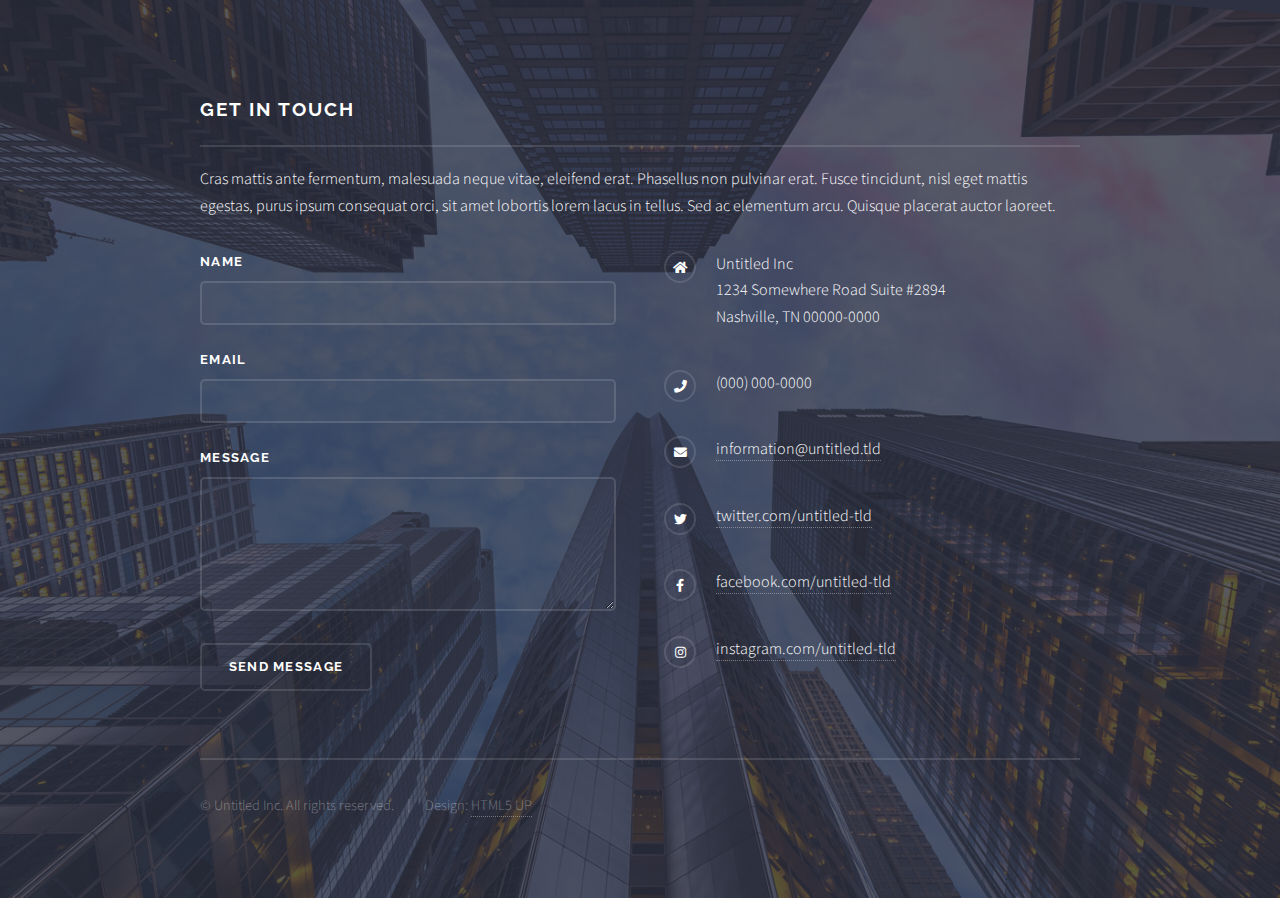
<file: generic.html>
<!DOCTYPE HTML>
<!--
	Patrick by HTML5 UP
	html5up.net | @ajlkn
	Free for personal and commercial use under the CCA 3.0 license (html5up.net/license)
-->
<html>
	<head>
		<title>Generic - Patrick by HTML5 UP</title>
		<meta charset="utf-8" />
		<meta name="viewport" content="width=device-width, initial-scale=1, user-scalable=no" />
		<link rel="stylesheet" href="assets/css/main.css" />
		<noscript><link rel="stylesheet" href="assets/css/noscript.css" /></noscript>
	</head>
	<body class="is-preload">

		<!-- Page Wrapper -->
			<div id="page-wrapper">

				<!-- Header -->
					<header id="header">
						<h1><a href="index.html">Patrick</a></h1>
						<nav>
							<a href="#menu">Menu</a>
						</nav>
					</header>

				<!-- Menu -->
					<nav id="menu">
						<div class="inner">
							<h2>Menu</h2>
							<ul class="links">
								<li><a href="index.html">Home</a></li>
								<li><a href="generic.html">Generic</a></li>
								<li><a href="elements.html">Elements</a></li>
								<li><a href="#">Log In</a></li>
								<li><a href="#">Sign Up</a></li>
							</ul>
							<a href="#" class="close">Close</a>
						</div>
					</nav>

				<!-- Wrapper -->
					<section id="wrapper">
						<header>
							<div class="inner">
								<h2>Generic</h2>
								<p>Phasellus non pulvinar erat. Fusce tincidunt nisl eget ipsum.</p>
							</div>
						</header>

						<!-- Content -->
							<div class="wrapper">
								<div class="inner">

									<h3 class="major">Lorem ipsum dolor</h3>
									<p>Morbi mattis mi consectetur tortor elementum, varius pellentesque velit convallis. Aenean tincidunt lectus auctor mauris maximus, ac scelerisque ipsum tempor. Duis vulputate ex et ex tincidunt, quis lacinia velit aliquet. Duis non efficitur nisi, id malesuada justo. Maecenas sagittis felis ac sagittis semper. Curabitur purus leo donec vel dolor at arcu tincidunt bibendum. Interdum et malesuada fames ac ante ipsum primis in faucibus. Fusce ut aliquet justo. Donec id neque ipsum. Integer eget ultricies odio. Nam vel ex a orci fringilla tincidunt. Aliquam eleifend ligula non velit accumsan cursus. Etiam ut gravida sapien.</p>

									<p>Vestibulum ultrices risus velit, sit amet blandit massa auctor sit amet. Sed eu lectus sem. Phasellus in odio at ipsum porttitor mollis id vel diam. Praesent sit amet posuere risus, eu faucibus lectus. Vivamus ex ligula, tempus pulvinar ipsum in, auctor porta quam. Proin nec commodo, vel scelerisque nisi scelerisque. Suspendisse id quam vel tortor tincidunt suscipit. Nullam auctor orci eu dolor consectetur, interdum ullamcorper ante tincidunt. Mauris felis nec felis elementum varius.</p>

									<h3 class="major">Vitae phasellus</h3>
									<p>Cras mattis ante fermentum, malesuada neque vitae, eleifend erat. Phasellus non pulvinar erat. Fusce tincidunt, nisl eget mattis egestas, purus ipsum consequat orci, sit amet lobortis lorem lacus in tellus. Sed ac elementum arcu. Quisque placerat auctor laoreet.</p>

									<section class="features">
										<article>
											<a href="#" class="image"><img src="images/pic04.jpg" alt="" /></a>
											<h3 class="major">Sed feugiat lorem</h3>
											<p>Lorem ipsum dolor sit amet, consectetur adipiscing vehicula id nulla dignissim dapibus ultrices.</p>
											<a href="#" class="special">Learn more</a>
										</article>
										<article>
											<a href="#" class="image"><img src="images/pic05.jpg" alt="" /></a>
											<h3 class="major">Nisl placerat</h3>
											<p>Lorem ipsum dolor sit amet, consectetur adipiscing vehicula id nulla dignissim dapibus ultrices.</p>
											<a href="#" class="special">Learn more</a>
										</article>
									</section>

								</div>
							</div>

					</section>

				<!-- Footer -->
					<section id="footer">
						<div class="inner">
							<h2 class="major">Get in touch</h2>
							<p>Cras mattis ante fermentum, malesuada neque vitae, eleifend erat. Phasellus non pulvinar erat. Fusce tincidunt, nisl eget mattis egestas, purus ipsum consequat orci, sit amet lobortis lorem lacus in tellus. Sed ac elementum arcu. Quisque placerat auctor laoreet.</p>
							<form method="post" action="#">
								<div class="fields">
									<div class="field">
										<label for="name">Name</label>
										<input type="text" name="name" id="name" />
									</div>
									<div class="field">
										<label for="email">Email</label>
										<input type="email" name="email" id="email" />
									</div>
									<div class="field">
										<label for="message">Message</label>
										<textarea name="message" id="message" rows="4"></textarea>
									</div>
								</div>
								<ul class="actions">
									<li><input type="submit" value="Send Message" /></li>
								</ul>
							</form>
							<ul class="contact">
								<li class="icon solid fa-home">
									Untitled Inc<br />
									1234 Somewhere Road Suite #2894<br />
									Nashville, TN 00000-0000
								</li>
								<li class="icon solid fa-phone">(000) 000-0000</li>
								<li class="icon solid fa-envelope"><a href="#">information@untitled.tld</a></li>
								<li class="icon brands fa-twitter"><a href="#">twitter.com/untitled-tld</a></li>
								<li class="icon brands fa-facebook-f"><a href="#">facebook.com/untitled-tld</a></li>
								<li class="icon brands fa-instagram"><a href="#">instagram.com/untitled-tld</a></li>
							</ul>
							<ul class="copyright">
								<li>&copy; Untitled Inc. All rights reserved.</li><li>Design: <a href="http://html5up.net">HTML5 UP</a></li>
							</ul>
						</div>
					</section>

			</div>

		<!-- Scripts -->
			<script src="assets/js/jquery.min.js"></script>
			<script src="assets/js/jquery.scrollex.min.js"></script>
			<script src="assets/js/browser.min.js"></script>
			<script src="assets/js/breakpoints.min.js"></script>
			<script src="assets/js/util.js"></script>
			<script src="assets/js/main.js"></script>

	</body>
</html>
</file>
<file: assets/css/noscript.css>
/*
	Patrick by HTML5 UP
	html5up.net | @ajlkn
	Free for personal and commercial use under the CCA 3.0 license (html5up.net/license)
*/

/* Banner */

	body.is-preload #banner .logo {
		-moz-transform: none;
		-webkit-transform: none;
		-ms-transform: none;
		transform: none;
		opacity: 1;
	}

	body.is-preload #banner h2 {
		opacity: 1;
		-moz-transform: none;
		-webkit-transform: none;
		-ms-transform: none;
		transform: none;
		-moz-filter: none;
		-webkit-filter: none;
		-ms-filter: none;
		filter: none;
	}

	body.is-preload #banner p {
		opacity: 01;
		-moz-transform: none;
		-webkit-transform: none;
		-ms-transform: none;
		transform: none;
		-moz-filter: none;
		-webkit-filter: none;
		-ms-filter: none;
		filter: none;
	}
</file>
<file: assets/css/main.css>
@import url(fontawesome-all.min.css);
@import url("https://fonts.googleapis.com/css?family=Raleway:200,700|Source+Sans+Pro:300,600,300italic,600italic");

/*
	Patrick by HTML5 UP
	html5up.net | @ajlkn
	Free for personal and commercial use under the CCA 3.0 license (html5up.net/license)
*/

html, body, div, span, applet, object,
iframe, h1, h2, h3, h4, h5, h6, p, blockquote,
pre, a, abbr, acronym, address, big, cite,
code, del, dfn, em, img, ins, kbd, q, s, samp,
small, strike, strong, sub, sup, tt, var, b,
u, i, center, dl, dt, dd, ol, ul, li, fieldset,
form, label, legend, table, caption, tbody,
tfoot, thead, tr, th, td, article, aside,
canvas, details, embed, figure, figcaption,
footer, header, hgroup, menu, nav, output, ruby,
section, summary, time, mark, audio, video {
	margin: 0;
	padding: 0;
	border: 0;
	font-size: 100%;
	font: inherit;
	vertical-align: baseline;}

article, aside, details, figcaption, figure,
footer, header, hgroup, menu, nav, section {
	display: block;}

body {
	line-height: 1;
}

ol, ul {
	list-style: none;
}

blockquote, q {
	quotes: none;
}

	blockquote:before, blockquote:after, q:before, q:after {
		content: '';
		content: none;
	}

table {
	border-collapse: collapse;
	border-spacing: 0;
}

body {
	-webkit-text-size-adjust: none;
}

mark {
	background-color: transparent;
	color: inherit;
}

input::-moz-focus-inner {
	border: 0;
	padding: 0;
}

input, select, textarea {
	-moz-appearance: none;
	-webkit-appearance: none;
	-ms-appearance: none;
	appearance: none;
}

/* Basic */

	@-ms-viewport {
		width: device-width;
	}

	body {
		-ms-overflow-style: scrollbar;
	}

	@media screen and (max-width: 480px) {

		html, body {
			min-width: 320px;
		}

	}

	html {
		box-sizing: border-box;
	}

	*, *:before, *:after {
		box-sizing: inherit;
	}

	body {
		background-color: #2e3141;
		background-image: linear-gradient(to top, rgba(46, 49, 65, 0.8), rgba(46, 49, 65, 0.8)), url("../../images/bg.jpg");
		background-size: auto,
 cover;
		background-attachment: fixed,
 fixed;
		background-position: center,
 center;
	}

		body.is-preload *, body.is-preload *:before, body.is-preload *:after {
			-moz-animation: none !important;
			-webkit-animation: none !important;
			-ms-animation: none !important;
			animation: none !important;
			-moz-transition: none !important;
			-webkit-transition: none !important;
			-ms-transition: none !important;
			transition: none !important;
		}

/* Type */

	body, input, select, textarea {
		color: #ffffff;
		font-family: "Source Sans Pro", Helvetica, sans-serif;
		font-size: 16.5pt;
		font-weight: 300;
		line-height: 1.65;
	}

		@media screen and (max-width: 1680px) {

			body, input, select, textarea {
				font-size: 13pt;
			}

		}

		@media screen and (max-width: 1280px) {

			body, input, select, textarea {
				font-size: 12pt;
			}

		}

		@media screen and (max-width: 980px) {

			body, input, select, textarea {
				font-size: 12pt;
			}

		}

		@media screen and (max-width: 736px) {

			body, input, select, textarea {
				font-size: 12pt;
			}

		}

		@media screen and (max-width: 480px) {

			body, input, select, textarea {
				font-size: 12pt;
			}

		}

	a {
		-moz-transition: color 0.2s ease-in-out, border-bottom-color 0.2s ease-in-out;
		-webkit-transition: color 0.2s ease-in-out, border-bottom-color 0.2s ease-in-out;
		-ms-transition: color 0.2s ease-in-out, border-bottom-color 0.2s ease-in-out;
		transition: color 0.2s ease-in-out, border-bottom-color 0.2s ease-in-out;
		border-bottom: dotted 1px rgba(255, 255, 255, 0.35);
		color: #ffffff;
		text-decoration: none;
	}

		a:hover {
			border-bottom-color: transparent;
			color: #ffffff !important;
		}

		a.special:not(.button) {
			text-decoration: none;
			border-bottom: 0;
			display: block;
			font-family: Raleway, Helvetica, sans-serif;
			font-size: 0.8em;
			font-weight: 700;
			letter-spacing: 0.1em;
			margin: 0 0 2em 0;
			text-transform: uppercase;
		}

			a.special:not(.button):before {
				-moz-osx-font-smoothing: grayscale;
				-webkit-font-smoothing: antialiased;
				display: inline-block;
				font-style: normal;
				font-variant: normal;
				text-rendering: auto;
				line-height: 1;
				text-transform: none !important;
				font-family: 'Font Awesome 5 Free';
				font-weight: 900;
			}

			a.special:not(.button):before {
				-moz-transition: background-color 0.2s ease-in-out;
				-webkit-transition: background-color 0.2s ease-in-out;
				-ms-transition: background-color 0.2s ease-in-out;
				transition: background-color 0.2s ease-in-out;
				border-radius: 100%;
				border: solid 2px rgba(255, 255, 255, 0.125);
				content: '\f105';
				display: inline-block;
				font-size: 1.25em;
				height: 2em;
				line-height: 1.75em;
				margin-right: 0.85em;
				text-align: center;
				text-indent: 0.15em;
				vertical-align: middle;
				width: 2em;
			}

			a.special:not(.button):hover:before {
				background-color: rgba(255, 255, 255, 0.025);
			}

			a.special:not(.button):active:before {
				background-color: rgba(255, 255, 255, 0.075);
			}

	strong, b {
		color: #ffffff;
		font-weight: 600;
	}

	em, i {
		font-style: italic;
	}

	p {
		margin: 0 0 2em 0;
	}

	h1, h2, h3, h4, h5, h6 {
		color: #ffffff;
		font-family: Raleway, Helvetica, sans-serif;
		font-weight: 700;
		letter-spacing: 0.1em;
		margin: 0 0 1em 0;
		text-transform: uppercase;
	}

		h1 a, h2 a, h3 a, h4 a, h5 a, h6 a {
			color: inherit;
			text-decoration: none;
			border-bottom: 0;
		}

		h1 span, h2 span, h3 span, h4 span, h5 span, h6 span {
			font-weight: 200;
		}

		h1.major, h2.major, h3.major, h4.major, h5.major, h6.major {
			padding-bottom: 1em;
			border-bottom: solid 2px rgba(255, 255, 255, 0.125);
		}

	h2 {
		font-size: 1.2em;
	}

	h3 {
		font-size: 0.9em;
	}

	h4 {
		font-size: 0.7em;
	}

	h5 {
		font-size: 0.7em;
	}

	h6 {
		font-size: 0.7em;
	}

	@media screen and (max-width: 736px) {

		h2 {
			font-size: 1em;
		}

		h3 {
			font-size: 0.8em;
		}

	}

	sub {
		font-size: 0.8em;
		position: relative;
		top: 0.5em;
	}

	sup {
		font-size: 0.8em;
		position: relative;
		top: -0.5em;
	}

	blockquote {
		border-left: solid 4px rgba(255, 255, 255, 0.125);
		font-style: italic;
		margin: 0 0 2em 0;
		padding: 0.5em 0 0.5em 2em;
	}

	code {
		background: rgba(255, 255, 255, 0.025);
		border-radius: 5px;
		border: solid 2px rgba(255, 255, 255, 0.125);
		font-family: "Courier New", monospace;
		font-size: 0.9em;
		margin: 0 0.25em;
		padding: 0.25em 0.65em;
	}

	pre {
		-webkit-overflow-scrolling: touch;
		font-family: "Courier New", monospace;
		font-size: 0.9em;
		margin: 0 0 2em 0;
	}

		pre code {
			display: block;
			line-height: 1.75em;
			padding: 1em 1.5em;
			overflow-x: auto;
		}

	hr {
		border: 0;
		border-bottom: solid 2px rgba(255, 255, 255, 0.125);
		margin: 2.5em 0;
	}

		hr.major {
			margin: 4em 0;
		}

	.align-left {
		text-align: left;
	}

	.align-center {
		text-align: center;
	}

	.align-right {
		text-align: right;
	}

/* Row */

	.row {
		display: flex;
		flex-wrap: wrap;
		box-sizing: border-box;
		align-items: stretch;
	}

		.row > * {
			box-sizing: border-box;
		}

		.row.gtr-uniform > * > :last-child {
			margin-bottom: 0;
		}

		.row.aln-left {
			justify-content: flex-start;
		}

		.row.aln-center {
			justify-content: center;
		}

		.row.aln-right {
			justify-content: flex-end;
		}

		.row.aln-top {
			align-items: flex-start;
		}

		.row.aln-middle {
			align-items: center;
		}

		.row.aln-bottom {
			align-items: flex-end;
		}

		.row > .imp {
			order: -1;
		}

		.row > .col-1 {
			width: 8.33333%;
		}

		.row > .off-1 {
			margin-left: 8.33333%;
		}

		.row > .col-2 {
			width: 16.66667%;
		}

		.row > .off-2 {
			margin-left: 16.66667%;
		}

		.row > .col-3 {
			width: 25%;
		}

		.row > .off-3 {
			margin-left: 25%;
		}

		.row > .col-4 {
			width: 33.33333%;
		}

		.row > .off-4 {
			margin-left: 33.33333%;
		}

		.row > .col-5 {
			width: 41.66667%;
		}

		.row > .off-5 {
			margin-left: 41.66667%;
		}

		.row > .col-6 {
			width: 50%;
		}

		.row > .off-6 {
			margin-left: 50%;
		}

		.row > .col-7 {
			width: 58.33333%;
		}

		.row > .off-7 {
			margin-left: 58.33333%;
		}

		.row > .col-8 {
			width: 66.66667%;
		}

		.row > .off-8 {
			margin-left: 66.66667%;
		}

		.row > .col-9 {
			width: 75%;
		}

		.row > .off-9 {
			margin-left: 75%;
		}

		.row > .col-10 {
			width: 83.33333%;
		}

		.row > .off-10 {
			margin-left: 83.33333%;
		}

		.row > .col-11 {
			width: 91.66667%;
		}

		.row > .off-11 {
			margin-left: 91.66667%;
		}

		.row > .col-12 {
			width: 100%;
		}

		.row > .off-12 {
			margin-left: 100%;
		}

		.row.gtr-0 {
			margin-top: 0;
			margin-left: 0em;
		}

			.row.gtr-0 > * {
				padding: 0 0 0 0em;
			}

			.row.gtr-0.gtr-uniform {
				margin-top: 0em;
			}

				.row.gtr-0.gtr-uniform > * {
					padding-top: 0em;
				}

		.row.gtr-25 {
			margin-top: 0;
			margin-left: -0.4375em;
		}

			.row.gtr-25 > * {
				padding: 0 0 0 0.4375em;
			}

			.row.gtr-25.gtr-uniform {
				margin-top: -0.4375em;
			}

				.row.gtr-25.gtr-uniform > * {
					padding-top: 0.4375em;
				}

		.row.gtr-50 {
			margin-top: 0;
			margin-left: -0.875em;
		}

			.row.gtr-50 > * {
				padding: 0 0 0 0.875em;
			}

			.row.gtr-50.gtr-uniform {
				margin-top: -0.875em;
			}

				.row.gtr-50.gtr-uniform > * {
					padding-top: 0.875em;
				}

		.row {
			margin-top: 0;
			margin-left: -1.75em;
		}

			.row > * {
				padding: 0 0 0 1.75em;
			}

			.row.gtr-uniform {
				margin-top: -1.75em;
			}

				.row.gtr-uniform > * {
					padding-top: 1.75em;
				}

		.row.gtr-150 {
			margin-top: 0;
			margin-left: -2.625em;
		}

			.row.gtr-150 > * {
				padding: 0 0 0 2.625em;
			}

			.row.gtr-150.gtr-uniform {
				margin-top: -2.625em;
			}

				.row.gtr-150.gtr-uniform > * {
					padding-top: 2.625em;
				}

		.row.gtr-200 {
			margin-top: 0;
			margin-left: -3.5em;
		}

			.row.gtr-200 > * {
				padding: 0 0 0 3.5em;
			}

			.row.gtr-200.gtr-uniform {
				margin-top: -3.5em;
			}

				.row.gtr-200.gtr-uniform > * {
					padding-top: 3.5em;
				}

		@media screen and (max-width: 1680px) {

			.row {
				display: flex;
				flex-wrap: wrap;
				box-sizing: border-box;
				align-items: stretch;
			}

				.row > * {
					box-sizing: border-box;
				}

				.row.gtr-uniform > * > :last-child {
					margin-bottom: 0;
				}

				.row.aln-left {
					justify-content: flex-start;
				}

				.row.aln-center {
					justify-content: center;
				}

				.row.aln-right {
					justify-content: flex-end;
				}

				.row.aln-top {
					align-items: flex-start;
				}

				.row.aln-middle {
					align-items: center;
				}

				.row.aln-bottom {
					align-items: flex-end;
				}

				.row > .imp-xlarge {
					order: -1;
				}

				.row > .col-1-xlarge {
					width: 8.33333%;
				}

				.row > .off-1-xlarge {
					margin-left: 8.33333%;
				}

				.row > .col-2-xlarge {
					width: 16.66667%;
				}

				.row > .off-2-xlarge {
					margin-left: 16.66667%;
				}

				.row > .col-3-xlarge {
					width: 25%;
				}

				.row > .off-3-xlarge {
					margin-left: 25%;
				}

				.row > .col-4-xlarge {
					width: 33.33333%;
				}

				.row > .off-4-xlarge {
					margin-left: 33.33333%;
				}

				.row > .col-5-xlarge {
					width: 41.66667%;
				}

				.row > .off-5-xlarge {
					margin-left: 41.66667%;
				}

				.row > .col-6-xlarge {
					width: 50%;
				}

				.row > .off-6-xlarge {
					margin-left: 50%;
				}

				.row > .col-7-xlarge {
					width: 58.33333%;
				}

				.row > .off-7-xlarge {
					margin-left: 58.33333%;
				}

				.row > .col-8-xlarge {
					width: 66.66667%;
				}

				.row > .off-8-xlarge {
					margin-left: 66.66667%;
				}

				.row > .col-9-xlarge {
					width: 75%;
				}

				.row > .off-9-xlarge {
					margin-left: 75%;
				}

				.row > .col-10-xlarge {
					width: 83.33333%;
				}

				.row > .off-10-xlarge {
					margin-left: 83.33333%;
				}

				.row > .col-11-xlarge {
					width: 91.66667%;
				}

				.row > .off-11-xlarge {
					margin-left: 91.66667%;
				}

				.row > .col-12-xlarge {
					width: 100%;
				}

				.row > .off-12-xlarge {
					margin-left: 100%;
				}

				.row.gtr-0 {
					margin-top: 0;
					margin-left: 0em;
				}

					.row.gtr-0 > * {
						padding: 0 0 0 0em;
					}

					.row.gtr-0.gtr-uniform {
						margin-top: 0em;
					}

						.row.gtr-0.gtr-uniform > * {
							padding-top: 0em;
						}

				.row.gtr-25 {
					margin-top: 0;
					margin-left: -0.4375em;
				}

					.row.gtr-25 > * {
						padding: 0 0 0 0.4375em;
					}

					.row.gtr-25.gtr-uniform {
						margin-top: -0.4375em;
					}

						.row.gtr-25.gtr-uniform > * {
							padding-top: 0.4375em;
						}

				.row.gtr-50 {
					margin-top: 0;
					margin-left: -0.875em;
				}

					.row.gtr-50 > * {
						padding: 0 0 0 0.875em;
					}

					.row.gtr-50.gtr-uniform {
						margin-top: -0.875em;
					}

						.row.gtr-50.gtr-uniform > * {
							padding-top: 0.875em;
						}

				.row {
					margin-top: 0;
					margin-left: -1.75em;
				}

					.row > * {
						padding: 0 0 0 1.75em;
					}

					.row.gtr-uniform {
						margin-top: -1.75em;
					}

						.row.gtr-uniform > * {
							padding-top: 1.75em;
						}

				.row.gtr-150 {
					margin-top: 0;
					margin-left: -2.625em;
				}

					.row.gtr-150 > * {
						padding: 0 0 0 2.625em;
					}

					.row.gtr-150.gtr-uniform {
						margin-top: -2.625em;
					}

						.row.gtr-150.gtr-uniform > * {
							padding-top: 2.625em;
						}

				.row.gtr-200 {
					margin-top: 0;
					margin-left: -3.5em;
				}

					.row.gtr-200 > * {
						padding: 0 0 0 3.5em;
					}

					.row.gtr-200.gtr-uniform {
						margin-top: -3.5em;
					}

						.row.gtr-200.gtr-uniform > * {
							padding-top: 3.5em;
						}

		}

		@media screen and (max-width: 1280px) {

			.row {
				display: flex;
				flex-wrap: wrap;
				box-sizing: border-box;
				align-items: stretch;
			}

				.row > * {
					box-sizing: border-box;
				}

				.row.gtr-uniform > * > :last-child {
					margin-bottom: 0;
				}

				.row.aln-left {
					justify-content: flex-start;
				}

				.row.aln-center {
					justify-content: center;
				}

				.row.aln-right {
					justify-content: flex-end;
				}

				.row.aln-top {
					align-items: flex-start;
				}

				.row.aln-middle {
					align-items: center;
				}

				.row.aln-bottom {
					align-items: flex-end;
				}

				.row > .imp-large {
					order: -1;
				}

				.row > .col-1-large {
					width: 8.33333%;
				}

				.row > .off-1-large {
					margin-left: 8.33333%;
				}

				.row > .col-2-large {
					width: 16.66667%;
				}

				.row > .off-2-large {
					margin-left: 16.66667%;
				}

				.row > .col-3-large {
					width: 25%;
				}

				.row > .off-3-large {
					margin-left: 25%;
				}

				.row > .col-4-large {
					width: 33.33333%;
				}

				.row > .off-4-large {
					margin-left: 33.33333%;
				}

				.row > .col-5-large {
					width: 41.66667%;
				}

				.row > .off-5-large {
					margin-left: 41.66667%;
				}

				.row > .col-6-large {
					width: 50%;
				}

				.row > .off-6-large {
					margin-left: 50%;
				}

				.row > .col-7-large {
					width: 58.33333%;
				}

				.row > .off-7-large {
					margin-left: 58.33333%;
				}

				.row > .col-8-large {
					width: 66.66667%;
				}

				.row > .off-8-large {
					margin-left: 66.66667%;
				}

				.row > .col-9-large {
					width: 75%;
				}

				.row > .off-9-large {
					margin-left: 75%;
				}

				.row > .col-10-large {
					width: 83.33333%;
				}

				.row > .off-10-large {
					margin-left: 83.33333%;
				}

				.row > .col-11-large {
					width: 91.66667%;
				}

				.row > .off-11-large {
					margin-left: 91.66667%;
				}

				.row > .col-12-large {
					width: 100%;
				}

				.row > .off-12-large {
					margin-left: 100%;
				}

				.row.gtr-0 {
					margin-top: 0;
					margin-left: 0em;
				}

					.row.gtr-0 > * {
						padding: 0 0 0 0em;
					}

					.row.gtr-0.gtr-uniform {
						margin-top: 0em;
					}

						.row.gtr-0.gtr-uniform > * {
							padding-top: 0em;
						}

				.row.gtr-25 {
					margin-top: 0;
					margin-left: -0.4375em;
				}

					.row.gtr-25 > * {
						padding: 0 0 0 0.4375em;
					}

					.row.gtr-25.gtr-uniform {
						margin-top: -0.4375em;
					}

						.row.gtr-25.gtr-uniform > * {
							padding-top: 0.4375em;
						}

				.row.gtr-50 {
					margin-top: 0;
					margin-left: -0.875em;
				}

					.row.gtr-50 > * {
						padding: 0 0 0 0.875em;
					}

					.row.gtr-50.gtr-uniform {
						margin-top: -0.875em;
					}

						.row.gtr-50.gtr-uniform > * {
							padding-top: 0.875em;
						}

				.row {
					margin-top: 0;
					margin-left: -1.75em;
				}

					.row > * {
						padding: 0 0 0 1.75em;
					}

					.row.gtr-uniform {
						margin-top: -1.75em;
					}

						.row.gtr-uniform > * {
							padding-top: 1.75em;
						}

				.row.gtr-150 {
					margin-top: 0;
					margin-left: -2.625em;
				}

					.row.gtr-150 > * {
						padding: 0 0 0 2.625em;
					}

					.row.gtr-150.gtr-uniform {
						margin-top: -2.625em;
					}

						.row.gtr-150.gtr-uniform > * {
							padding-top: 2.625em;
						}

				.row.gtr-200 {
					margin-top: 0;
					margin-left: -3.5em;
				}

					.row.gtr-200 > * {
						padding: 0 0 0 3.5em;
					}

					.row.gtr-200.gtr-uniform {
						margin-top: -3.5em;
					}

						.row.gtr-200.gtr-uniform > * {
							padding-top: 3.5em;
						}

		}

		@media screen and (max-width: 980px) {

			.row {
				display: flex;
				flex-wrap: wrap;
				box-sizing: border-box;
				align-items: stretch;
			}

				.row > * {
					box-sizing: border-box;
				}

				.row.gtr-uniform > * > :last-child {
					margin-bottom: 0;
				}

				.row.aln-left {
					justify-content: flex-start;
				}

				.row.aln-center {
					justify-content: center;
				}

				.row.aln-right {
					justify-content: flex-end;
				}

				.row.aln-top {
					align-items: flex-start;
				}

				.row.aln-middle {
					align-items: center;
				}

				.row.aln-bottom {
					align-items: flex-end;
				}

				.row > .imp-medium {
					order: -1;
				}

				.row > .col-1-medium {
					width: 8.33333%;
				}

				.row > .off-1-medium {
					margin-left: 8.33333%;
				}

				.row > .col-2-medium {
					width: 16.66667%;
				}

				.row > .off-2-medium {
					margin-left: 16.66667%;
				}

				.row > .col-3-medium {
					width: 25%;
				}

				.row > .off-3-medium {
					margin-left: 25%;
				}

				.row > .col-4-medium {
					width: 33.33333%;
				}

				.row > .off-4-medium {
					margin-left: 33.33333%;
				}

				.row > .col-5-medium {
					width: 41.66667%;
				}

				.row > .off-5-medium {
					margin-left: 41.66667%;
				}

				.row > .col-6-medium {
					width: 50%;
				}

				.row > .off-6-medium {
					margin-left: 50%;
				}

				.row > .col-7-medium {
					width: 58.33333%;
				}

				.row > .off-7-medium {
					margin-left: 58.33333%;
				}

				.row > .col-8-medium {
					width: 66.66667%;
				}

				.row > .off-8-medium {
					margin-left: 66.66667%;
				}

				.row > .col-9-medium {
					width: 75%;
				}

				.row > .off-9-medium {
					margin-left: 75%;
				}

				.row > .col-10-medium {
					width: 83.33333%;
				}

				.row > .off-10-medium {
					margin-left: 83.33333%;
				}

				.row > .col-11-medium {
					width: 91.66667%;
				}

				.row > .off-11-medium {
					margin-left: 91.66667%;
				}

				.row > .col-12-medium {
					width: 100%;
				}

				.row > .off-12-medium {
					margin-left: 100%;
				}

				.row.gtr-0 {
					margin-top: 0;
					margin-left: 0em;
				}

					.row.gtr-0 > * {
						padding: 0 0 0 0em;
					}

					.row.gtr-0.gtr-uniform {
						margin-top: 0em;
					}

						.row.gtr-0.gtr-uniform > * {
							padding-top: 0em;
						}

				.row.gtr-25 {
					margin-top: 0;
					margin-left: -0.4375em;
				}

					.row.gtr-25 > * {
						padding: 0 0 0 0.4375em;
					}

					.row.gtr-25.gtr-uniform {
						margin-top: -0.4375em;
					}

						.row.gtr-25.gtr-uniform > * {
							padding-top: 0.4375em;
						}

				.row.gtr-50 {
					margin-top: 0;
					margin-left: -0.875em;
				}

					.row.gtr-50 > * {
						padding: 0 0 0 0.875em;
					}

					.row.gtr-50.gtr-uniform {
						margin-top: -0.875em;
					}

						.row.gtr-50.gtr-uniform > * {
							padding-top: 0.875em;
						}

				.row {
					margin-top: 0;
					margin-left: -1.75em;
				}

					.row > * {
						padding: 0 0 0 1.75em;
					}

					.row.gtr-uniform {
						margin-top: -1.75em;
					}

						.row.gtr-uniform > * {
							padding-top: 1.75em;
						}

				.row.gtr-150 {
					margin-top: 0;
					margin-left: -2.625em;
				}

					.row.gtr-150 > * {
						padding: 0 0 0 2.625em;
					}

					.row.gtr-150.gtr-uniform {
						margin-top: -2.625em;
					}

						.row.gtr-150.gtr-uniform > * {
							padding-top: 2.625em;
						}

				.row.gtr-200 {
					margin-top: 0;
					margin-left: -3.5em;
				}

					.row.gtr-200 > * {
						padding: 0 0 0 3.5em;
					}

					.row.gtr-200.gtr-uniform {
						margin-top: -3.5em;
					}

						.row.gtr-200.gtr-uniform > * {
							padding-top: 3.5em;
						}

		}

		@media screen and (max-width: 736px) {

			.row {
				display: flex;
				flex-wrap: wrap;
				box-sizing: border-box;
				align-items: stretch;
			}

				.row > * {
					box-sizing: border-box;
				}

				.row.gtr-uniform > * > :last-child {
					margin-bottom: 0;
				}

				.row.aln-left {
					justify-content: flex-start;
				}

				.row.aln-center {
					justify-content: center;
				}

				.row.aln-right {
					justify-content: flex-end;
				}

				.row.aln-top {
					align-items: flex-start;
				}

				.row.aln-middle {
					align-items: center;
				}

				.row.aln-bottom {
					align-items: flex-end;
				}

				.row > .imp-small {
					order: -1;
				}

				.row > .col-1-small {
					width: 8.33333%;
				}

				.row > .off-1-small {
					margin-left: 8.33333%;
				}

				.row > .col-2-small {
					width: 16.66667%;
				}

				.row > .off-2-small {
					margin-left: 16.66667%;
				}

				.row > .col-3-small {
					width: 25%;
				}

				.row > .off-3-small {
					margin-left: 25%;
				}

				.row > .col-4-small {
					width: 33.33333%;
				}

				.row > .off-4-small {
					margin-left: 33.33333%;
				}

				.row > .col-5-small {
					width: 41.66667%;
				}

				.row > .off-5-small {
					margin-left: 41.66667%;
				}

				.row > .col-6-small {
					width: 50%;
				}

				.row > .off-6-small {
					margin-left: 50%;
				}

				.row > .col-7-small {
					width: 58.33333%;
				}

				.row > .off-7-small {
					margin-left: 58.33333%;
				}

				.row > .col-8-small {
					width: 66.66667%;
				}

				.row > .off-8-small {
					margin-left: 66.66667%;
				}

				.row > .col-9-small {
					width: 75%;
				}

				.row > .off-9-small {
					margin-left: 75%;
				}

				.row > .col-10-small {
					width: 83.33333%;
				}

				.row > .off-10-small {
					margin-left: 83.33333%;
				}

				.row > .col-11-small {
					width: 91.66667%;
				}

				.row > .off-11-small {
					margin-left: 91.66667%;
				}

				.row > .col-12-small {
					width: 100%;
				}

				.row > .off-12-small {
					margin-left: 100%;
				}

				.row.gtr-0 {
					margin-top: 0;
					margin-left: 0em;
				}

					.row.gtr-0 > * {
						padding: 0 0 0 0em;
					}

					.row.gtr-0.gtr-uniform {
						margin-top: 0em;
					}

						.row.gtr-0.gtr-uniform > * {
							padding-top: 0em;
						}

				.row.gtr-25 {
					margin-top: 0;
					margin-left: -0.3125em;
				}

					.row.gtr-25 > * {
						padding: 0 0 0 0.3125em;
					}

					.row.gtr-25.gtr-uniform {
						margin-top: -0.3125em;
					}

						.row.gtr-25.gtr-uniform > * {
							padding-top: 0.3125em;
						}

				.row.gtr-50 {
					margin-top: 0;
					margin-left: -0.625em;
				}

					.row.gtr-50 > * {
						padding: 0 0 0 0.625em;
					}

					.row.gtr-50.gtr-uniform {
						margin-top: -0.625em;
					}

						.row.gtr-50.gtr-uniform > * {
							padding-top: 0.625em;
						}

				.row {
					margin-top: 0;
					margin-left: -1.25em;
				}

					.row > * {
						padding: 0 0 0 1.25em;
					}

					.row.gtr-uniform {
						margin-top: -1.25em;
					}

						.row.gtr-uniform > * {
							padding-top: 1.25em;
						}

				.row.gtr-150 {
					margin-top: 0;
					margin-left: -1.875em;
				}

					.row.gtr-150 > * {
						padding: 0 0 0 1.875em;
					}

					.row.gtr-150.gtr-uniform {
						margin-top: -1.875em;
					}

						.row.gtr-150.gtr-uniform > * {
							padding-top: 1.875em;
						}

				.row.gtr-200 {
					margin-top: 0;
					margin-left: -2.5em;
				}

					.row.gtr-200 > * {
						padding: 0 0 0 2.5em;
					}

					.row.gtr-200.gtr-uniform {
						margin-top: -2.5em;
					}

						.row.gtr-200.gtr-uniform > * {
							padding-top: 2.5em;
						}

		}

		@media screen and (max-width: 480px) {

			.row {
				display: flex;
				flex-wrap: wrap;
				box-sizing: border-box;
				align-items: stretch;
			}

				.row > * {
					box-sizing: border-box;
				}

				.row.gtr-uniform > * > :last-child {
					margin-bottom: 0;
				}

				.row.aln-left {
					justify-content: flex-start;
				}

				.row.aln-center {
					justify-content: center;
				}

				.row.aln-right {
					justify-content: flex-end;
				}

				.row.aln-top {
					align-items: flex-start;
				}

				.row.aln-middle {
					align-items: center;
				}

				.row.aln-bottom {
					align-items: flex-end;
				}

				.row > .imp-xsmall {
					order: -1;
				}

				.row > .col-1-xsmall {
					width: 8.33333%;
				}

				.row > .off-1-xsmall {
					margin-left: 8.33333%;
				}

				.row > .col-2-xsmall {
					width: 16.66667%;
				}

				.row > .off-2-xsmall {
					margin-left: 16.66667%;
				}

				.row > .col-3-xsmall {
					width: 25%;
				}

				.row > .off-3-xsmall {
					margin-left: 25%;
				}

				.row > .col-4-xsmall {
					width: 33.33333%;
				}

				.row > .off-4-xsmall {
					margin-left: 33.33333%;
				}

				.row > .col-5-xsmall {
					width: 41.66667%;
				}

				.row > .off-5-xsmall {
					margin-left: 41.66667%;
				}

				.row > .col-6-xsmall {
					width: 50%;
				}

				.row > .off-6-xsmall {
					margin-left: 50%;
				}

				.row > .col-7-xsmall {
					width: 58.33333%;
				}

				.row > .off-7-xsmall {
					margin-left: 58.33333%;
				}

				.row > .col-8-xsmall {
					width: 66.66667%;
				}

				.row > .off-8-xsmall {
					margin-left: 66.66667%;
				}

				.row > .col-9-xsmall {
					width: 75%;
				}

				.row > .off-9-xsmall {
					margin-left: 75%;
				}

				.row > .col-10-xsmall {
					width: 83.33333%;
				}

				.row > .off-10-xsmall {
					margin-left: 83.33333%;
				}

				.row > .col-11-xsmall {
					width: 91.66667%;
				}

				.row > .off-11-xsmall {
					margin-left: 91.66667%;
				}

				.row > .col-12-xsmall {
					width: 100%;
				}

				.row > .off-12-xsmall {
					margin-left: 100%;
				}

				.row.gtr-0 {
					margin-top: 0;
					margin-left: 0em;
				}

					.row.gtr-0 > * {
						padding: 0 0 0 0em;
					}

					.row.gtr-0.gtr-uniform {
						margin-top: 0em;
					}

						.row.gtr-0.gtr-uniform > * {
							padding-top: 0em;
						}

				.row.gtr-25 {
					margin-top: 0;
					margin-left: -0.3125em;
				}

					.row.gtr-25 > * {
						padding: 0 0 0 0.3125em;
					}

					.row.gtr-25.gtr-uniform {
						margin-top: -0.3125em;
					}

						.row.gtr-25.gtr-uniform > * {
							padding-top: 0.3125em;
						}

				.row.gtr-50 {
					margin-top: 0;
					margin-left: -0.625em;
				}

					.row.gtr-50 > * {
						padding: 0 0 0 0.625em;
					}

					.row.gtr-50.gtr-uniform {
						margin-top: -0.625em;
					}

						.row.gtr-50.gtr-uniform > * {
							padding-top: 0.625em;
						}

				.row {
					margin-top: 0;
					margin-left: -1.25em;
				}

					.row > * {
						padding: 0 0 0 1.25em;
					}

					.row.gtr-uniform {
						margin-top: -1.25em;
					}

						.row.gtr-uniform > * {
							padding-top: 1.25em;
						}

				.row.gtr-150 {
					margin-top: 0;
					margin-left: -1.875em;
				}

					.row.gtr-150 > * {
						padding: 0 0 0 1.875em;
					}

					.row.gtr-150.gtr-uniform {
						margin-top: -1.875em;
					}

						.row.gtr-150.gtr-uniform > * {
							padding-top: 1.875em;
						}

				.row.gtr-200 {
					margin-top: 0;
					margin-left: -2.5em;
				}

					.row.gtr-200 > * {
						padding: 0 0 0 2.5em;
					}

					.row.gtr-200.gtr-uniform {
						margin-top: -2.5em;
					}

						.row.gtr-200.gtr-uniform > * {
							padding-top: 2.5em;
						}

		}

		@media screen and (max-width: 360px) {

			.row {
				display: flex;
				flex-wrap: wrap;
				box-sizing: border-box;
				align-items: stretch;
			}

				.row > * {
					box-sizing: border-box;
				}

				.row.gtr-uniform > * > :last-child {
					margin-bottom: 0;
				}

				.row.aln-left {
					justify-content: flex-start;
				}

				.row.aln-center {
					justify-content: center;
				}

				.row.aln-right {
					justify-content: flex-end;
				}

				.row.aln-top {
					align-items: flex-start;
				}

				.row.aln-middle {
					align-items: center;
				}

				.row.aln-bottom {
					align-items: flex-end;
				}

				.row > .imp-xxsmall {
					order: -1;
				}

				.row > .col-1-xxsmall {
					width: 8.33333%;
				}

				.row > .off-1-xxsmall {
					margin-left: 8.33333%;
				}

				.row > .col-2-xxsmall {
					width: 16.66667%;
				}

				.row > .off-2-xxsmall {
					margin-left: 16.66667%;
				}

				.row > .col-3-xxsmall {
					width: 25%;
				}

				.row > .off-3-xxsmall {
					margin-left: 25%;
				}

				.row > .col-4-xxsmall {
					width: 33.33333%;
				}

				.row > .off-4-xxsmall {
					margin-left: 33.33333%;
				}

				.row > .col-5-xxsmall {
					width: 41.66667%;
				}

				.row > .off-5-xxsmall {
					margin-left: 41.66667%;
				}

				.row > .col-6-xxsmall {
					width: 50%;
				}

				.row > .off-6-xxsmall {
					margin-left: 50%;
				}

				.row > .col-7-xxsmall {
					width: 58.33333%;
				}

				.row > .off-7-xxsmall {
					margin-left: 58.33333%;
				}

				.row > .col-8-xxsmall {
					width: 66.66667%;
				}

				.row > .off-8-xxsmall {
					margin-left: 66.66667%;
				}

				.row > .col-9-xxsmall {
					width: 75%;
				}

				.row > .off-9-xxsmall {
					margin-left: 75%;
				}

				.row > .col-10-xxsmall {
					width: 83.33333%;
				}

				.row > .off-10-xxsmall {
					margin-left: 83.33333%;
				}

				.row > .col-11-xxsmall {
					width: 91.66667%;
				}

				.row > .off-11-xxsmall {
					margin-left: 91.66667%;
				}

				.row > .col-12-xxsmall {
					width: 100%;
				}

				.row > .off-12-xxsmall {
					margin-left: 100%;
				}

				.row.gtr-0 {
					margin-top: 0;
					margin-left: 0em;
				}

					.row.gtr-0 > * {
						padding: 0 0 0 0em;
					}

					.row.gtr-0.gtr-uniform {
						margin-top: 0em;
					}

						.row.gtr-0.gtr-uniform > * {
							padding-top: 0em;
						}

				.row.gtr-25 {
					margin-top: 0;
					margin-left: -0.3125em;
				}

					.row.gtr-25 > * {
						padding: 0 0 0 0.3125em;
					}

					.row.gtr-25.gtr-uniform {
						margin-top: -0.3125em;
					}

						.row.gtr-25.gtr-uniform > * {
							padding-top: 0.3125em;
						}

				.row.gtr-50 {
					margin-top: 0;
					margin-left: -0.625em;
				}

					.row.gtr-50 > * {
						padding: 0 0 0 0.625em;
					}

					.row.gtr-50.gtr-uniform {
						margin-top: -0.625em;
					}

						.row.gtr-50.gtr-uniform > * {
							padding-top: 0.625em;
						}

				.row {
					margin-top: 0;
					margin-left: -1.25em;
				}

					.row > * {
						padding: 0 0 0 1.25em;
					}

					.row.gtr-uniform {
						margin-top: -1.25em;
					}

						.row.gtr-uniform > * {
							padding-top: 1.25em;
						}

				.row.gtr-150 {
					margin-top: 0;
					margin-left: -1.875em;
				}

					.row.gtr-150 > * {
						padding: 0 0 0 1.875em;
					}

					.row.gtr-150.gtr-uniform {
						margin-top: -1.875em;
					}

						.row.gtr-150.gtr-uniform > * {
							padding-top: 1.875em;
						}

				.row.gtr-200 {
					margin-top: 0;
					margin-left: -2.5em;
				}

					.row.gtr-200 > * {
						padding: 0 0 0 2.5em;
					}

					.row.gtr-200.gtr-uniform {
						margin-top: -2.5em;
					}

						.row.gtr-200.gtr-uniform > * {
							padding-top: 2.5em;
						}

		}

/* Section/Article */

	section.special, article.special {
		text-align: center;
	}

/* Form */

	form {
		margin: 0 0 2em 0;
	}

		form > :last-child {
			margin-bottom: 0;
		}

		form > .fields {
			display: -moz-flex;
			display: -webkit-flex;
			display: -ms-flex;
			display: flex;
			-moz-flex-wrap: wrap;
			-webkit-flex-wrap: wrap;
			-ms-flex-wrap: wrap;
			flex-wrap: wrap;
			width: calc(100% + 3em);
			margin: -1.5em 0 2em -1.5em;
		}

			form > .fields > .field {
				-moz-flex-grow: 0;
				-webkit-flex-grow: 0;
				-ms-flex-grow: 0;
				flex-grow: 0;
				-moz-flex-shrink: 0;
				-webkit-flex-shrink: 0;
				-ms-flex-shrink: 0;
				flex-shrink: 0;
				padding: 1.5em 0 0 1.5em;
				width: calc(100% - 1.5em);
			}

				form > .fields > .field.half {
					width: calc(50% - 0.75em);
				}

				form > .fields > .field.third {
					width: calc(100%/3 - 0.5em);
				}

				form > .fields > .field.quarter {
					width: calc(25% - 0.375em);
				}

		@media screen and (max-width: 480px) {

			form > .fields {
				width: calc(100% + 3em);
				margin: -1.5em 0 2em -1.5em;
			}

				form > .fields > .field {
					padding: 1.5em 0 0 1.5em;
					width: calc(100% - 1.5em);
				}

					form > .fields > .field.half {
						width: calc(100% - 1.5em);
					}

					form > .fields > .field.third {
						width: calc(100% - 1.5em);
					}

					form > .fields > .field.quarter {
						width: calc(100% - 1.5em);
					}

		}

	label {
		color: #ffffff;
		display: block;
		font-family: Raleway, Helvetica, sans-serif;
		font-size: 0.8em;
		font-weight: 700;
		letter-spacing: 0.1em;
		margin: 0 0 0.7em 0;
		text-transform: uppercase;
	}

	input[type="text"],
	input[type="password"],
	input[type="email"],
	input[type="tel"],
	select,
	textarea {
		-moz-appearance: none;
		-webkit-appearance: none;
		-ms-appearance: none;
		appearance: none;
		background: rgba(255, 255, 255, 0.025);
		border-radius: 5px;
		border: none;
		border: solid 2px rgba(255, 255, 255, 0.125);
		color: inherit;
		display: block;
		outline: 0;
		padding: 0 1em;
		text-decoration: none;
		width: 100%;
	}

		input[type="text"]:invalid,
		input[type="password"]:invalid,
		input[type="email"]:invalid,
		input[type="tel"]:invalid,
		select:invalid,
		textarea:invalid {
			box-shadow: none;
		}

		input[type="text"]:focus,
		input[type="password"]:focus,
		input[type="email"]:focus,
		input[type="tel"]:focus,
		select:focus,
		textarea:focus {
			border-color: #5b6ba6;
		}

	select {
		background-image: url("data:image/svg+xml;charset=utf8,%3Csvg xmlns='http://www.w3.org/2000/svg' width='40' height='40' preserveAspectRatio='none' viewBox='0 0 40 40'%3E%3Cpath d='M9.4,12.3l10.4,10.4l10.4-10.4c0.2-0.2,0.5-0.4,0.9-0.4c0.3,0,0.6,0.1,0.9,0.4l3.3,3.3c0.2,0.2,0.4,0.5,0.4,0.9 c0,0.4-0.1,0.6-0.4,0.9L20.7,31.9c-0.2,0.2-0.5,0.4-0.9,0.4c-0.3,0-0.6-0.1-0.9-0.4L4.3,17.3c-0.2-0.2-0.4-0.5-0.4-0.9 c0-0.4,0.1-0.6,0.4-0.9l3.3-3.3c0.2-0.2,0.5-0.4,0.9-0.4S9.1,12.1,9.4,12.3z' fill='rgba(255, 255, 255, 0.125)' /%3E%3C/svg%3E");
		background-size: 1.25rem;
		background-repeat: no-repeat;
		background-position: calc(100% - 1rem) center;
		height: 2.75em;
		padding-right: 2.75em;
		text-overflow: ellipsis;
	}

		select option {
			color: #ffffff;
			background: #2e3141;
		}

		select:focus::-ms-value {
			background-color: transparent;
		}

		select::-ms-expand {
			display: none;
		}

	input[type="text"],
	input[type="password"],
	input[type="email"],
	select {
		height: 2.75em;
	}

	textarea {
		padding: 0.75em 1em;
	}

	input[type="checkbox"],
	input[type="radio"] {
		-moz-appearance: none;
		-webkit-appearance: none;
		-ms-appearance: none;
		appearance: none;
		display: block;
		float: left;
		margin-right: -2em;
		opacity: 0;
		width: 1em;
		z-index: -1;
	}

		input[type="checkbox"] + label,
		input[type="radio"] + label {
			text-decoration: none;
			color: #ffffff;
			cursor: pointer;
			display: inline-block;
			font-size: 1em;
			font-family: "Source Sans Pro", Helvetica, sans-serif;
			text-transform: none;
			letter-spacing: 0;
			font-weight: 300;
			padding-left: 2.4em;
			padding-right: 0.75em;
			position: relative;
		}

			input[type="checkbox"] + label:before,
			input[type="radio"] + label:before {
				-moz-osx-font-smoothing: grayscale;
				-webkit-font-smoothing: antialiased;
				display: inline-block;
				font-style: normal;
				font-variant: normal;
				text-rendering: auto;
				line-height: 1;
				text-transform: none !important;
				font-family: 'Font Awesome 5 Free';
				font-weight: 900;
			}

			input[type="checkbox"] + label:before,
			input[type="radio"] + label:before {
				background: rgba(255, 255, 255, 0.025);
				border-radius: 5px;
				border: solid 2px rgba(255, 255, 255, 0.125);
				content: '';
				display: inline-block;
				font-size: 0.8em;
				height: 2.0625em;
				left: 0;
				line-height: 2.0625em;
				position: absolute;
				text-align: center;
				top: 0;
				width: 2.0625em;
			}

		input[type="checkbox"]:checked + label:before,
		input[type="radio"]:checked + label:before {
			background: #ffffff;
			border-color: #ffffff;
			content: '\f00c';
			color: #2e3141;
		}

		input[type="checkbox"]:focus + label:before,
		input[type="radio"]:focus + label:before {
			border-color: #ffffff;
		}

	input[type="checkbox"] + label:before {
		border-radius: 5px;
	}

	input[type="radio"] + label:before {
		border-radius: 100%;
	}

	::-webkit-input-placeholder {
		color: rgba(255, 255, 255, 0.35) !important;
		opacity: 1.0;
	}

	:-moz-placeholder {
		color: rgba(255, 255, 255, 0.35) !important;
		opacity: 1.0;
	}

	::-moz-placeholder {
		color: rgba(255, 255, 255, 0.35) !important;
		opacity: 1.0;
	}

	:-ms-input-placeholder {
		color: rgba(255, 255, 255, 0.35) !important;
		opacity: 1.0;
	}

/* Box */

	.box {
		border-radius: 5px;
		border: solid 2px rgba(255, 255, 255, 0.125);
		margin-bottom: 2em;
		padding: 1.5em;
	}

		.box > :last-child,
		.box > :last-child > :last-child,
		.box > :last-child > :last-child > :last-child {
			margin-bottom: 0;
		}

		.box.alt {
			border: 0;
			border-radius: 0;
			padding: 0;
		}

/* Icon */

	.icon {
		text-decoration: none;
		border-bottom: none;
		position: relative;
	}

		.icon:before {
			-moz-osx-font-smoothing: grayscale;
			-webkit-font-smoothing: antialiased;
			display: inline-block;
			font-style: normal;
			font-variant: normal;
			text-rendering: auto;
			line-height: 1;
			text-transform: none !important;
			font-family: 'Font Awesome 5 Free';
			font-weight: 400;
		}

		.icon > .label {
			display: none;
		}

		.icon:before {
			line-height: inherit;
		}

		.icon.solid:before {
			font-weight: 900;
		}

		.icon.brands:before {
			font-family: 'Font Awesome 5 Brands';
		}

/* Image */

	.image {
		border-radius: 5px;
		border: 0;
		display: inline-block;
		position: relative;
	}

		.image img {
			border-radius: 5px;
			display: block;
		}

		.image.left, .image.right {
			max-width: 40%;
		}

			.image.left img, .image.right img {
				width: 100%;
			}

		.image.left {
			float: left;
			padding: 0 1.5em 1em 0;
			top: 0.25em;
		}

		.image.right {
			float: right;
			padding: 0 0 1em 1.5em;
			top: 0.25em;
		}

		.image.fit {
			display: block;
			margin: 0 0 2em 0;
			width: 100%;
		}

			.image.fit img {
				width: 100%;
			}

		.image.main {
			display: block;
			margin: 0 0 3em 0;
			width: 100%;
		}

			.image.main img {
				width: 100%;
			}

/* List */

	ol {
		list-style: decimal;
		margin: 0 0 2em 0;
		padding-left: 1.25em;
	}

		ol li {
			padding-left: 0.25em;
		}

	ul {
		list-style: disc;
		margin: 0 0 2em 0;
		padding-left: 1em;
	}

		ul li {
			padding-left: 0.5em;
		}

		ul.alt {
			list-style: none;
			padding-left: 0;
		}

			ul.alt li {
				border-top: solid 1px rgba(255, 255, 255, 0.125);
				padding: 0.5em 0;
			}

				ul.alt li:first-child {
					border-top: 0;
					padding-top: 0;
				}

	dl {
		margin: 0 0 2em 0;
	}

		dl dt {
			display: block;
			font-weight: 600;
			margin: 0 0 1em 0;
		}

		dl dd {
			margin-left: 2em;
		}

/* Actions */

	ul.actions {
		display: -moz-flex;
		display: -webkit-flex;
		display: -ms-flex;
		display: flex;
		cursor: default;
		list-style: none;
		margin-left: -1em;
		padding-left: 0;
	}

		ul.actions li {
			padding: 0 0 0 1em;
			vertical-align: middle;
		}

		ul.actions.special {
			-moz-justify-content: center;
			-webkit-justify-content: center;
			-ms-justify-content: center;
			justify-content: center;
			width: 100%;
			margin-left: 0;
		}

			ul.actions.special li:first-child {
				padding-left: 0;
			}

		ul.actions.stacked {
			-moz-flex-direction: column;
			-webkit-flex-direction: column;
			-ms-flex-direction: column;
			flex-direction: column;
			margin-left: 0;
		}

			ul.actions.stacked li {
				padding: 1.3em 0 0 0;
			}

				ul.actions.stacked li:first-child {
					padding-top: 0;
				}

		ul.actions.fit {
			width: calc(100% + 1em);
		}

			ul.actions.fit li {
				-moz-flex-grow: 1;
				-webkit-flex-grow: 1;
				-ms-flex-grow: 1;
				flex-grow: 1;
				-moz-flex-shrink: 1;
				-webkit-flex-shrink: 1;
				-ms-flex-shrink: 1;
				flex-shrink: 1;
				width: 100%;
			}

				ul.actions.fit li > * {
					width: 100%;
				}

			ul.actions.fit.stacked {
				width: 100%;
			}

		@media screen and (max-width: 480px) {

			ul.actions:not(.fixed) {
				-moz-flex-direction: column;
				-webkit-flex-direction: column;
				-ms-flex-direction: column;
				flex-direction: column;
				margin-left: 0;
				width: 100% !important;
			}

				ul.actions:not(.fixed) li {
					-moz-flex-grow: 1;
					-webkit-flex-grow: 1;
					-ms-flex-grow: 1;
					flex-grow: 1;
					-moz-flex-shrink: 1;
					-webkit-flex-shrink: 1;
					-ms-flex-shrink: 1;
					flex-shrink: 1;
					padding: 1em 0 0 0;
					text-align: center;
					width: 100%;
				}

					ul.actions:not(.fixed) li > * {
						width: 100%;
					}

					ul.actions:not(.fixed) li:first-child {
						padding-top: 0;
					}

					ul.actions:not(.fixed) li input[type="submit"],
					ul.actions:not(.fixed) li input[type="reset"],
					ul.actions:not(.fixed) li input[type="button"],
					ul.actions:not(.fixed) li button,
					ul.actions:not(.fixed) li .button {
						width: 100%;
					}

						ul.actions:not(.fixed) li input[type="submit"].icon:before,
						ul.actions:not(.fixed) li input[type="reset"].icon:before,
						ul.actions:not(.fixed) li input[type="button"].icon:before,
						ul.actions:not(.fixed) li button.icon:before,
						ul.actions:not(.fixed) li .button.icon:before {
							margin-left: -0.5rem;
						}

		}

/* Icons */

	ul.icons {
		cursor: default;
		list-style: none;
		padding-left: 0;
	}

		ul.icons li {
			display: inline-block;
			padding: 0 1em 0 0;
		}

			ul.icons li:last-child {
				padding-right: 0;
			}

			ul.icons li .icon:before {
				font-size: 1.25em;
			}

/* Contact */

	ul.contact {
		list-style: none;
		padding: 0;
	}

		ul.contact li {
			text-decoration: none;
			margin: 2.5em 0 0 0;
			padding: 0 0 0 3.25em;
			position: relative;
		}

			ul.contact li:before {
				-moz-osx-font-smoothing: grayscale;
				-webkit-font-smoothing: antialiased;
				display: inline-block;
				font-style: normal;
				font-variant: normal;
				text-rendering: auto;
				line-height: 1;
				text-transform: none !important;
				font-family: 'Font Awesome 5 Free';
				font-weight: 400;
			}

			ul.contact li:before {
				border-radius: 100%;
				border: solid 2px rgba(255, 255, 255, 0.125);
				display: inline-block;
				font-size: 0.8em;
				height: 2.5em;
				left: 0;
				line-height: 2.35em;
				position: absolute;
				text-align: center;
				top: 0;
				width: 2.5em;
			}

			ul.contact li:first-child {
				margin-top: 0;
			}

		@media screen and (max-width: 736px) {

			ul.contact li {
				margin: 1.5em 0 0 0;
			}

		}

/* Pagination */

	ul.pagination {
		cursor: default;
		list-style: none;
		padding-left: 0;
	}

		ul.pagination li {
			display: inline-block;
			padding-left: 0;
			vertical-align: middle;
		}

			ul.pagination li > .page {
				-moz-transition: background-color 0.2s ease-in-out, color 0.2s ease-in-out;
				-webkit-transition: background-color 0.2s ease-in-out, color 0.2s ease-in-out;
				-ms-transition: background-color 0.2s ease-in-out, color 0.2s ease-in-out;
				transition: background-color 0.2s ease-in-out, color 0.2s ease-in-out;
				border-bottom: 0;
				border-radius: 5px;
				display: inline-block;
				height: 1.5em;
				line-height: 1.5em;
				margin: 0 0.125em;
				min-width: 1.5em;
				padding: 0 0.5em;
				text-align: center;
			}

				ul.pagination li > .page:hover {
					background-color: rgba(255, 255, 255, 0.025);
				}

				ul.pagination li > .page.active {
					background-color: #ffffff;
				}

			ul.pagination li:first-child {
				padding-right: 0.75em;
			}

			ul.pagination li:last-child {
				padding-left: 0.75em;
			}

		@media screen and (max-width: 480px) {

			ul.pagination li:nth-child(n+2):nth-last-child(n+2) {
				display: none;
			}

			ul.pagination li .button {
				width: 100%;
			}

			ul.pagination li:first-child {
				width: calc(50% - 2px);
				text-align: left;
				padding-right: 0.325em;
			}

			ul.pagination li:last-child {
				width: calc(50% - 2px);
				text-align: right;
				padding-left: 0.325em;
			}

		}

/* Table */

	.table-wrapper {
		-webkit-overflow-scrolling: touch;
		overflow-x: auto;
	}

	table {
		margin: 0 0 2em 0;
		width: 100%;
	}

		table tbody tr {
			border: solid 1px rgba(255, 255, 255, 0.125);
			border-left: 0;
			border-right: 0;
		}

			table tbody tr:nth-child(2n + 1) {
				background-color: rgba(255, 255, 255, 0.025);
			}

		table td {
			padding: 0.75em 0.75em;
		}

		table th {
			color: #ffffff;
			font-size: 0.9em;
			font-weight: 600;
			padding: 0 0.75em 0.75em 0.75em;
			text-align: left;
		}

		table thead {
			border-bottom: solid 2px rgba(255, 255, 255, 0.125);
		}

		table tfoot {
			border-top: solid 2px rgba(255, 255, 255, 0.125);
		}

		table.alt {
			border-collapse: separate;
		}

			table.alt tbody tr td {
				border: solid 1px rgba(255, 255, 255, 0.125);
				border-left-width: 0;
				border-top-width: 0;
			}

				table.alt tbody tr td:first-child {
					border-left-width: 1px;
				}

			table.alt tbody tr:first-child td {
				border-top-width: 1px;
			}

			table.alt thead {
				border-bottom: 0;
			}

			table.alt tfoot {
				border-top: 0;
			}

/* Button */

	input[type="submit"],
	input[type="reset"],
	input[type="button"],
	button,
	.button {
		-moz-appearance: none;
		-webkit-appearance: none;
		-ms-appearance: none;
		appearance: none;
		-moz-transition: background-color 0.2s ease-in-out;
		-webkit-transition: background-color 0.2s ease-in-out;
		-ms-transition: background-color 0.2s ease-in-out;
		transition: background-color 0.2s ease-in-out;
		background-color: transparent;
		border-radius: 5px;
		border: 0;
		box-shadow: inset 0 0 0 2px rgba(255, 255, 255, 0.125);
		color: #ffffff !important;
		cursor: pointer;
		display: inline-block;
		font-family: Raleway, Helvetica, sans-serif;
		font-size: 0.8em;
		font-weight: 700;
		height: 3.75em;
		letter-spacing: 0.1em;
		line-height: 3.75em;
		padding: 0 2.25em;
		text-align: center;
		text-decoration: none;
		text-transform: uppercase;
		white-space: nowrap;
	}

		input[type="submit"]:hover,
		input[type="reset"]:hover,
		input[type="button"]:hover,
		button:hover,
		.button:hover {
			background-color: rgba(255, 255, 255, 0.025);
		}

		input[type="submit"]:active,
		input[type="reset"]:active,
		input[type="button"]:active,
		button:active,
		.button:active {
			background-color: rgba(255, 255, 255, 0.075);
		}

		input[type="submit"].icon:before,
		input[type="reset"].icon:before,
		input[type="button"].icon:before,
		button.icon:before,
		.button.icon:before {
			margin-right: 0.5em;
			color: rgba(255, 255, 255, 0.35);
		}

		input[type="submit"].primary,
		input[type="reset"].primary,
		input[type="button"].primary,
		button.primary,
		.button.primary {
			background-color: #ffffff;
			box-shadow: none;
		}

			input[type="submit"].primary:hover,
			input[type="reset"].primary:hover,
			input[type="button"].primary:hover,
			button.primary:hover,
			.button.primary:hover {
				background-color: #53639e;
			}

			input[type="submit"].primary:active,
			input[type="reset"].primary:active,
			input[type="button"].primary:active,
			button.primary:active,
			.button.primary:active {
				background-color: #45558d;
			}

			input[type="submit"].primary.icon:before,
			input[type="reset"].primary.icon:before,
			input[type="button"].primary.icon:before,
			button.primary.icon:before,
			.button.primary.icon:before {
				color: #7985b0;
			}

		input[type="submit"].fit,
		input[type="reset"].fit,
		input[type="button"].fit,
		button.fit,
		.button.fit {
			width: 100%;
		}

		input[type="submit"].small,
		input[type="reset"].small,
		input[type="button"].small,
		button.small,
		.button.small {
			font-size: 0.6em;
		}

		input[type="submit"].large,
		input[type="reset"].large,
		input[type="button"].large,
		button.large,
		.button.large {
			font-size: 1em;
		}

		input[type="submit"].disabled, input[type="submit"]:disabled,
		input[type="reset"].disabled,
		input[type="reset"]:disabled,
		input[type="button"].disabled,
		input[type="button"]:disabled,
		button.disabled,
		button:disabled,
		.button.disabled,
		.button:disabled {
			opacity: 0.25;
		}

		@media screen and (max-width: 480px) {

			input[type="submit"],
			input[type="reset"],
			input[type="button"],
			button,
			.button {
				padding: 0;
			}

		}

/* Features */

	.features {
		display: -moz-flex;
		display: -webkit-flex;
		display: -ms-flex;
		display: flex;
		-moz-flex-wrap: wrap;
		-webkit-flex-wrap: wrap;
		-ms-flex-wrap: wrap;
		flex-wrap: wrap;
		margin: 0 0 2em 0;
	}

		.features article {
			padding: 1.75em 1.75em 0.1em 1.75em ;
			background-color: #353849;
			border-radius: 5px;
			margin: 1.5em 3em 1.5em 0;
			width: calc(50% - 1.5em);
		}

			.features article:nth-child(2n) {
				margin-right: 0;
			}

			.features article .image {
				border-radius: 5px 5px 0 0;
				display: block;
				margin-bottom: 1.75em;
				margin-left: -1.75em;
				margin-top: -1.75em;
				position: relative;
				width: calc(100% + 3.5em);
			}

				.features article .image img {
					border-radius: 5px 5px 0 0;
					width: 100%;
				}

		@media screen and (max-width: 980px) {

			.features article {
				margin: 1em 2em 1em 0;
				width: calc(50% - 1em);
			}

		}

		@media screen and (max-width: 736px) {

			.features article {
				padding: 1.5em 1.5em 0.1em 1.5em ;
				margin: 0.875em 1.75em 0.875em 0;
				width: calc(50% - 0.875em - 1px);
			}

				.features article .image {
					margin-bottom: 1.5em;
					margin-left: -1.5em;
					margin-top: -1.5em;
					width: calc(100% + 3em);
				}

		}

		@media screen and (max-width: 480px) {

			.features {
				display: block;
			}

				.features article {
					width: 100%;
					margin: 0 0 2em 0 !important;
				}

		}

/* Header */

	#header {
		-moz-transition: background-color 0.2s ease-in-out;
		-webkit-transition: background-color 0.2s ease-in-out;
		-ms-transition: background-color 0.2s ease-in-out;
		transition: background-color 0.2s ease-in-out;
		background-color: rgba(53, 56, 73, 0.95);
		height: 3.5em;
		left: 0;
		line-height: 3.5em;
		padding: 0 1.25em;
		position: fixed;
		top: 0;
		width: 100%;
		z-index: 10000;
	}

		#header h1 {
			-moz-transition: opacity 0.2s ease-in-out, visibility 0.2s;
			-webkit-transition: opacity 0.2s ease-in-out, visibility 0.2s;
			-ms-transition: opacity 0.2s ease-in-out, visibility 0.2s;
			transition: opacity 0.2s ease-in-out, visibility 0.2s;
			border-bottom: 0;
			font-size: 0.8em;
			margin-bottom: 0;
			opacity: 1;
			visibility: visible;
		}

			#header h1 a {
				border: 0;
			}

		#header nav {
			font-family: Raleway, Helvetica, sans-serif;
			font-size: 0.8em;
			font-weight: 700;
			height: 3em;
			letter-spacing: 0.1em;
			line-height: 3em;
			position: absolute;
			right: 0.7em;
			text-transform: uppercase;
			top: 0.7em;
		}

			#header nav a {
				border: 0;
				display: inline-block;
				padding: 0 1em;
			}

				#header nav a:before {
					float: right;
					margin-left: 0.75em;
				}

				#header nav a[href="#menu"] {
					text-decoration: none;
					-moz-transition: background-color 0.2s ease-in-out;
					-webkit-transition: background-color 0.2s ease-in-out;
					-ms-transition: background-color 0.2s ease-in-out;
					transition: background-color 0.2s ease-in-out;
					border-radius: 5px;
					box-shadow: inset 0 0 0 2px rgba(255, 255, 255, 0.125);
					padding: 0 1.35em;
				}

					#header nav a[href="#menu"]:before {
						-moz-osx-font-smoothing: grayscale;
						-webkit-font-smoothing: antialiased;
						display: inline-block;
						font-style: normal;
						font-variant: normal;
						text-rendering: auto;
						line-height: 1;
						text-transform: none !important;
						font-family: 'Font Awesome 5 Free';
						font-weight: 900;
					}

					#header nav a[href="#menu"]:before {
						content: '\f0c9';
						line-height: inherit;
					}

					#header nav a[href="#menu"]:hover {
						background-color: rgba(255, 255, 255, 0.025);
					}

					#header nav a[href="#menu"]:active {
						background-color: rgba(255, 255, 255, 0.075);
					}

		#header.alt {
			background-color: transparent;
		}

			#header.alt h1 {
				opacity: 0;
				visibility: hidden;
			}

		@media screen and (max-width: 736px) {

			#header {
				height: 2.75em;
				line-height: 2.75em;
			}

				#header nav {
					top: 0;
					right: 0;
					height: inherit;
					line-height: inherit;
				}

					#header nav a {
						height: inherit;
						line-height: inherit;
					}

						#header nav a[href="#menu"] {
							box-shadow: none;
							padding: 0 1em;
							border-radius: 0;
						}

							#header nav a[href="#menu"]:hover, #header nav a[href="#menu"]:active {
								background-color: inherit;
							}

		}

		@media screen and (max-width: 480px) {

			#header nav a[href="#menu"] {
				width: 4em;
				white-space: nowrap;
				text-indent: 4em;
				position: relative;
			}

				#header nav a[href="#menu"]:before {
					width: inherit;
					position: absolute;
					top: 0;
					left: 0;
					text-indent: 0;
					text-align: right;
					margin-left: 0;
					padding-right: 1.25em;
				}

		}

/* Menu */

	#page-wrapper {
		-moz-transition: -moz-filter 0.25s ease;
		-webkit-transition: -webkit-filter 0.25s ease;
		-ms-transition: -ms-filter 0.25s ease;
		transition: filter 0.25s ease;
	}

	#menu {
		-moz-align-items: center;
		-webkit-align-items: center;
		-ms-align-items: center;
		align-items: center;
		display: -moz-flex;
		display: -webkit-flex;
		display: -ms-flex;
		display: flex;
		-moz-justify-content: center;
		-webkit-justify-content: center;
		-ms-justify-content: center;
		justify-content: center;
		pointer-events: none;
		-moz-transition: opacity 0.35s ease, visibility 0.35s;
		-webkit-transition: opacity 0.35s ease, visibility 0.35s;
		-ms-transition: opacity 0.35s ease, visibility 0.35s;
		transition: opacity 0.35s ease, visibility 0.35s;
		-moz-user-select: none;
		-webkit-user-select: none;
		-ms-user-select: none;
		user-select: none;
		-webkit-tap-highlight-color: rgba(0, 0, 0, 0);
		background: rgba(46, 49, 65, 0.8);
		cursor: default;
		height: 100%;
		left: 0;
		opacity: 0;
		position: fixed;
		text-align: center;
		top: 0;
		visibility: hidden;
		width: 100%;
	}

		#menu .inner {
			padding: 2.5em 1.5em 0.5em 1.5em ;
			-moz-transform: translateY(0.5em);
			-webkit-transform: translateY(0.5em);
			-ms-transform: translateY(0.5em);
			transform: translateY(0.5em);
			-moz-transition: opacity 0.35s ease, -moz-transform 0.35s ease;
			-webkit-transition: opacity 0.35s ease, -webkit-transform 0.35s ease;
			-ms-transition: opacity 0.35s ease, -ms-transform 0.35s ease;
			transition: opacity 0.35s ease, transform 0.35s ease;
			-webkit-overflow-scrolling: touch;
			background: #ffffff;
			border-radius: 5px;
			display: block;
			max-width: 100%;
			opacity: 0;
			position: relative;
			width: 18em;
		}

		#menu h2 {
			border-bottom: solid 2px rgba(255, 255, 255, 0.125);
			padding-bottom: 1em;
		}

		#menu .close {
			background-image: url("images/close.svg");
			background-position: 75% 25%;
			background-repeat: no-repeat;
			background-size: 2em 2em;
			border: 0;
			content: '';
			display: block;
			height: 4em;
			overflow: hidden;
			position: absolute;
			right: 0;
			text-align: center;
			text-indent: 4em;
			top: 0;
			width: 4em;
		}

		#menu .links {
			list-style: none;
			margin-bottom: 1.5em;
			padding: 0;
		}

			#menu .links li {
				padding: 0;
			}

				#menu .links li a {
					border-radius: 5px;
					border: 0;
					display: block;
					font-family: Raleway, Helvetica, sans-serif;
					font-size: 0.8em;
					font-weight: 200;
					letter-spacing: 0.1em;
					line-height: 1.85em;
					padding: 0.75em 0;
					text-transform: uppercase;
				}

					#menu .links li a:hover {
						background: #45558d;
					}

		@media screen and (max-width: 736px) {

			#menu .inner {
				max-height: 100%;
				overflow-y: auto;
				overflow-x: hidden;
			}

				#menu .inner .close {
					background-size: 1.5em 1.5em;
				}

		}

	body.is-menu-visible #page-wrapper {
		-moz-filter: blur(1.5px);
		-webkit-filter: blur(1.5px);
		-ms-filter: blur(1.5px);
		filter: blur(1.5px);
	}

	body.is-menu-visible #menu {
		pointer-events: auto;
		opacity: 1;
		visibility: visible;
	}

		body.is-menu-visible #menu .inner {
			-moz-transform: translateY(0);
			-webkit-transform: translateY(0);
			-ms-transform: translateY(0);
			transform: translateY(0);
			opacity: 1;
		}

/* Banner */

	#banner {
		padding: 10em 0 4.75em 0 ;
	}

		#banner .inner {
			margin: 0 auto;
			width: 55em;
		}

		#banner .logo {
			-moz-transition: opacity 2s ease, -moz-transform 1s ease;
			-webkit-transition: opacity 2s ease, -webkit-transform 1s ease;
			-ms-transition: opacity 2s ease, -ms-transform 1s ease;
			transition: opacity 2s ease, transform 1s ease;
			-moz-transform: translateY(0);
			-webkit-transform: translateY(0);
			-ms-transform: translateY(0);
			transform: translateY(0);
			opacity: 1;
			margin: 0 0 1.3em 0;
		}

			#banner .logo .icon {
				border-radius: 100%;
				border: solid 2px rgba(255, 255, 255, 0.125);
				cursor: default;
				display: inline-block;
				font-size: 2em;
				height: 2.25em;
				line-height: 2.25em;
				text-align: center;
				width: 2.25em;
			}

		#banner h2 {
			-moz-transition: opacity 0.5s ease, -moz-transform 0.5s ease, -moz-filter 0.25s ease;
			-webkit-transition: opacity 0.5s ease, -webkit-transform 0.5s ease, -webkit-filter 0.25s ease;
			-ms-transition: opacity 0.5s ease, -ms-transform 0.5s ease, -ms-filter 0.25s ease;
			transition: opacity 0.5s ease, transform 0.5s ease, filter 0.25s ease;
			-moz-transform: translateX(0);
			-webkit-transform: translateX(0);
			-ms-transform: translateX(0);
			transform: translateX(0);
			-moz-transition-delay: 0.65s;
			-webkit-transition-delay: 0.65s;
			-ms-transition-delay: 0.65s;
			transition-delay: 0.65s;
			-moz-filter: blur(0);
			-webkit-filter: blur(0);
			-ms-filter: blur(0);
			filter: blur(0);
			opacity: 1;
			border-bottom: solid 2px rgba(255, 255, 255, 0.125);
			font-size: 2.25em;
			margin-bottom: 0.8em;
			padding-bottom: 0.4em;
		}

		#banner p {
			-moz-transition: opacity 0.5s ease, -moz-transform 0.5s ease, -moz-filter 0.25s ease;
			-webkit-transition: opacity 0.5s ease, -webkit-transform 0.5s ease, -webkit-filter 0.25s ease;
			-ms-transition: opacity 0.5s ease, -ms-transform 0.5s ease, -ms-filter 0.25s ease;
			transition: opacity 0.5s ease, transform 0.5s ease, filter 0.25s ease;
			-moz-transform: translateX(0);
			-webkit-transform: translateX(0);
			-ms-transform: translateX(0);
			transform: translateX(0);
			-moz-transition-delay: 0.8s;
			-webkit-transition-delay: 0.8s;
			-ms-transition-delay: 0.8s;
			transition-delay: 0.8s;
			-moz-filter: blur(0);
			-webkit-filter: blur(0);
			-ms-filter: blur(0);
			filter: blur(0);
			opacity: 1;
			font-family: Raleway, Helvetica, sans-serif;
			font-size: 1em;
			font-weight: 200;
			letter-spacing: 0.1em;
			line-height: 2;
			text-transform: uppercase;
		}

		@media screen and (max-width: 1280px) {

			#banner {
				padding: 7em 0 8.25em 0 ;
				background-color: #2e3141;
				background-image: linear-gradient(to top, rgba(46, 49, 65, 0.8), rgba(46, 49, 65, 0.8)), url("../../images/bg.jpg");
				background-size: auto,
 cover;
				background-position: center,
 center;
				margin-bottom: -6.5em;
			}

		}

		@media screen and (max-width: 980px) {

			#banner {
				padding: 12em 3em 12.375em 3em ;
				margin-bottom: -4.75em;
			}

				#banner .inner {
					width: 100%;
				}

		}

		@media screen and (max-width: 736px) {

			#banner {
				padding: 5em 2em 4.25em 2em ;
				margin-bottom: -2.5em;
			}

				#banner .logo {
					margin: 0 0 1em 0;
				}

					#banner .logo .icon {
						font-size: 1.5em;
					}

				#banner h2 {
					font-size: 1.5em;
				}

				#banner p {
					font-size: 0.8em;
				}

		}

		body.is-preload #banner .logo {
			-moz-transform: translateY(0.5em);
			-webkit-transform: translateY(0.5em);
			-ms-transform: translateY(0.5em);
			transform: translateY(0.5em);
			opacity: 0;
		}

		body.is-preload #banner h2 {
			opacity: 0;
			-moz-transform: translateX(0.25em);
			-webkit-transform: translateX(0.25em);
			-ms-transform: translateX(0.25em);
			transform: translateX(0.25em);
			-moz-filter: blur(2px);
			-webkit-filter: blur(2px);
			-ms-filter: blur(2px);
			filter: blur(2px);
		}

		body.is-preload #banner p {
			opacity: 0;
			-moz-transform: translateX(0.5em);
			-webkit-transform: translateX(0.5em);
			-ms-transform: translateX(0.5em);
			transform: translateX(0.5em);
			-moz-filter: blur(2px);
			-webkit-filter: blur(2px);
			-ms-filter: blur(2px);
			filter: blur(2px);
		}

/* Wrapper */

	#wrapper > header {
		padding: 11em 0 2.25em 0 ;
	}

		#wrapper > header .inner {
			margin: 0 auto;
			width: 55em;
		}

		#wrapper > header h2 {
			border-bottom: solid 2px rgba(255, 255, 255, 0.125);
			font-size: 2em;
			margin-bottom: 0.8em;
			padding-bottom: 0.4em;
		}

		#wrapper > header p {
			font-family: Raleway, Helvetica, sans-serif;
			font-size: 1em;
			font-weight: 200;
			letter-spacing: 0.1em;
			line-height: 2;
			text-transform: uppercase;
		}

	@media screen and (max-width: 1280px) {

		#wrapper > header {
			padding: 9em 0 6.25em 0 ;
			background-color: #2e3141;
			background-image: linear-gradient(to top, rgba(46, 49, 65, 0.8), rgba(46, 49, 65, 0.8)), url("../../images/bg.jpg");
			background-size: auto,
 cover;
			background-position: center,
 0% 30%;
			margin-bottom: -6.5em;
		}

	}

	@media screen and (max-width: 980px) {

		#wrapper > header {
			padding: 11em 3em 7.375em 3em ;
			background-size: auto,
 cover;
			background-position: center,
 0% 0%;
			margin-bottom: -4.75em;
		}

			#wrapper > header .inner {
				width: 100%;
			}

	}

	@media screen and (max-width: 736px) {

		#wrapper > header {
			padding: 6.5em 2em 3em 2em ;
			background-size: auto,
 125%;
			margin-bottom: -2.5em;
		}

			#wrapper > header h2 {
				font-size: 1.25em;
			}

			#wrapper > header p {
				font-size: 0.8em;
			}

	}

	.wrapper {
		background-color: #2e3141;
		margin: 6.5em 0;
		position: relative;
	}

		.wrapper:before, .wrapper:after {
			background-image: url("data:image/svg+xml;charset=utf8,%3Csvg xmlns='http://www.w3.org/2000/svg' width='100' height='100' viewBox='0 0 100 100' preserveAspectRatio='none'%3E%3Cpolygon points='0,100 100,0 100,100' style='fill:%232e3141%3B' /%3E%3C/svg%3E");
		}

		.wrapper:before {
			box-shadow: inset 0 -1px 0 0 #2e3141, 0 1px 0 0 #2e3141;
		}

		.wrapper:after {
			box-shadow: inset 0 -1px 0 0 #2e3141, 0 1px 0 0 #2e3141;
		}

		.wrapper:before, .wrapper:after {
			background-repeat: no-repeat;
			background-size: 100% 100%;
			content: '';
			display: block;
			height: 6.5em;
			position: absolute;
			width: 100%;
		}

		.wrapper:before {
			left: 0;
			top: -6.5em;
		}

		.wrapper:after {
			-moz-transform: scaleY(-1);
			-webkit-transform: scaleY(-1);
			-ms-transform: scaleY(-1);
			transform: scaleY(-1);
			bottom: -6.5em;
			left: 0;
		}

		.wrapper.alt:before {
			-moz-transform: scaleX(-1);
			-webkit-transform: scaleX(-1);
			-ms-transform: scaleX(-1);
			transform: scaleX(-1);
		}

		.wrapper.alt:after {
			-moz-transform: scaleY(-1) scaleX(-1);
			-webkit-transform: scaleY(-1) scaleX(-1);
			-ms-transform: scaleY(-1) scaleX(-1);
			transform: scaleY(-1) scaleX(-1);
		}

		.wrapper .inner {
			padding: 3em 0 1em 0 ;
			margin: 0 auto;
			width: 55em;
		}

		.wrapper.style2 {
			background-color: #353849;
		}

			.wrapper.style2:before, .wrapper.style2:after {
				background-image: url("data:image/svg+xml;charset=utf8,%3Csvg xmlns='http://www.w3.org/2000/svg' width='100' height='100' viewBox='0 0 100 100' preserveAspectRatio='none'%3E%3Cpolygon points='0,100 100,0 100,100' style='fill:%23353849%3B' /%3E%3C/svg%3E");
			}

			.wrapper.style2:before {
				box-shadow: inset 0 -1px 0 0 #353849, 0 1px 0 0 #353849;
			}

			.wrapper.style2:after {
				box-shadow: inset 0 -1px 0 0 #353849, 0 1px 0 0 #353849;
			}

		.wrapper.style3 {
			background-color: #3d4051;
		}

			.wrapper.style3:before, .wrapper.style3:after {
				background-image: url("data:image/svg+xml;charset=utf8,%3Csvg xmlns='http://www.w3.org/2000/svg' width='100' height='100' viewBox='0 0 100 100' preserveAspectRatio='none'%3E%3Cpolygon points='0,100 100,0 100,100' style='fill:%233d4051%3B' /%3E%3C/svg%3E");
			}

			.wrapper.style3:before {
				box-shadow: inset 0 -1px 0 0 #3d4051, 0 1px 0 0 #3d4051;
			}

			.wrapper.style3:after {
				box-shadow: inset 0 -1px 0 0 #3d4051, 0 1px 0 0 #3d4051;
			}

		.wrapper.style4 {
			background-color: #454858;
		}

			.wrapper.style4:before, .wrapper.style4:after {
				background-image: url("data:image/svg+xml;charset=utf8,%3Csvg xmlns='http://www.w3.org/2000/svg' width='100' height='100' viewBox='0 0 100 100' preserveAspectRatio='none'%3E%3Cpolygon points='0,100 100,0 100,100' style='fill:%23454858%3B' /%3E%3C/svg%3E");
			}

			.wrapper.style4:before {
				box-shadow: inset 0 -1px 0 0 #454858, 0 1px 0 0 #454858;
			}

			.wrapper.style4:after {
				box-shadow: inset 0 -1px 0 0 #454858, 0 1px 0 0 #454858;
			}

		.wrapper.style5 {
			background-color: #4d5060;
		}

			.wrapper.style5:before, .wrapper.style5:after {
				background-image: url("data:image/svg+xml;charset=utf8,%3Csvg xmlns='http://www.w3.org/2000/svg' width='100' height='100' viewBox='0 0 100 100' preserveAspectRatio='none'%3E%3Cpolygon points='0,100 100,0 100,100' style='fill:%234d5060%3B' /%3E%3C/svg%3E");
			}

			.wrapper.style5:before {
				box-shadow: inset 0 -1px 0 0 #4d5060, 0 1px 0 0 #4d5060;
			}

			.wrapper.style5:after {
				box-shadow: inset 0 -1px 0 0 #4d5060, 0 1px 0 0 #4d5060;
			}

		.wrapper.style6 {
			background-color: #555867;
		}

			.wrapper.style6:before, .wrapper.style6:after {
				background-image: url("data:image/svg+xml;charset=utf8,%3Csvg xmlns='http://www.w3.org/2000/svg' width='100' height='100' viewBox='0 0 100 100' preserveAspectRatio='none'%3E%3Cpolygon points='0,100 100,0 100,100' style='fill:%23555867%3B' /%3E%3C/svg%3E");
			}

			.wrapper.style6:before {
				box-shadow: inset 0 -1px 0 0 #555867, 0 1px 0 0 #555867;
			}

			.wrapper.style6:after {
				box-shadow: inset 0 -1px 0 0 #555867, 0 1px 0 0 #555867;
			}

		.wrapper.spotlight {
			background-color: #ffffff;
		}

			.wrapper.spotlight:before, .wrapper.spotlight:after {
				background-image: url("data:image/svg+xml;charset=utf8,%3Csvg xmlns='http://www.w3.org/2000/svg' width='100' height='100' viewBox='0 0 100 100' preserveAspectRatio='none'%3E%3Cpolygon points='0,100 100,0 100,100' style='fill:%23ffffff%3B' /%3E%3C/svg%3E");
			}

			.wrapper.spotlight:before {
				box-shadow: inset 0 -1px 0 0 #ffffff, 0 1px 0 0 #ffffff;
			}

			.wrapper.spotlight:after {
				box-shadow: inset 0 -1px 0 0 #ffffff, 0 1px 0 0 #ffffff;
			}

			.wrapper.spotlight .inner {
				display: -moz-flex;
				display: -webkit-flex;
				display: -ms-flex;
				display: flex;
				-moz-align-items: center;
				-webkit-align-items: center;
				-ms-align-items: center;
				align-items: center;
				-moz-flex-direction: row;
				-webkit-flex-direction: row;
				-ms-flex-direction: row;
				flex-direction: row;
			}

			.wrapper.spotlight .image {
				border-radius: 100%;
				margin: 0 3em 2em 0;
				width: 22em;
				overflow: hidden;
				-ms-flex: 1;
			}

				.wrapper.spotlight .image img {
					border-radius: 100%;
					width: 100%;
				}

			.wrapper.spotlight .content {
				width: 100%;
				-ms-flex: 2;
			}

			.wrapper.spotlight:nth-child(2n - 1) .inner {
				-moz-flex-direction: row-reverse;
				-webkit-flex-direction: row-reverse;
				-ms-flex-direction: row-reverse;
				flex-direction: row-reverse;
				text-align: right;
			}

			.wrapper.spotlight:nth-child(2n - 1) .image {
				margin: 0 0 2em 3em;
			}

			.wrapper.spotlight.style2 {
				background-color: #2e3141;
			}

				.wrapper.spotlight.style2:before, .wrapper.spotlight.style2:after {
					background-image: url("data:image/svg+xml;charset=utf8,%3Csvg xmlns='http://www.w3.org/2000/svg' width='100' height='100' viewBox='0 0 100 100' preserveAspectRatio='none'%3E%3Cpolygon points='0,100 100,0 100,100' style='fill:%232e3141%3B' /%3E%3C/svg%3E");
				}

				.wrapper.spotlight.style2:before {
					box-shadow: inset 0 -1px 0 0 #2e3141, 0 1px 0 0 #2e3141;
				}

				.wrapper.spotlight.style2:after {
					box-shadow: inset 0 -1px 0 0 #2e3141, 0 1px 0 0 #2e3141;
				}

			.wrapper.spotlight.style3 {
				background-color: #ffffff;
			}

				.wrapper.spotlight.style3:before, .wrapper.spotlight.style3:after {
					background-image: url("data:image/svg+xml;charset=utf8,%3Csvg xmlns='http://www.w3.org/2000/svg' width='100' height='100' viewBox='0 0 100 100' preserveAspectRatio='none'%3E%3Cpolygon points='0,100 100,0 100,100' style='fill:%23ffffff%3B' /%3E%3C/svg%3E");
				}

				.wrapper.spotlight.style3:before {
					box-shadow: inset 0 -1px 0 0 #ffffff, 0 1px 0 0 #ffffff;
				}

				.wrapper.spotlight.style3:after {
					box-shadow: inset 0 -1px 0 0 #ffffff, 0 1px 0 0 #ffffff;
				}

			.wrapper.spotlight.style4 {
				background-color: #39477c;
			}

				.wrapper.spotlight.style4:before, .wrapper.spotlight.style4:after {
					background-image: url("data:image/svg+xml;charset=utf8,%3Csvg xmlns='http://www.w3.org/2000/svg' width='100' height='100' viewBox='0 0 100 100' preserveAspectRatio='none'%3E%3Cpolygon points='0,100 100,0 100,100' style='fill:%2339477c%3B' /%3E%3C/svg%3E");
				}

				.wrapper.spotlight.style4:before {
					box-shadow: inset 0 -1px 0 0 #39477c, 0 1px 0 0 #39477c;
				}

				.wrapper.spotlight.style4:after {
					box-shadow: inset 0 -1px 0 0 #39477c, 0 1px 0 0 #39477c;
				}

			.wrapper.spotlight.style5 {
				background-color: #324072;
			}

				.wrapper.spotlight.style5:before, .wrapper.spotlight.style5:after {
					background-image: url("data:image/svg+xml;charset=utf8,%3Csvg xmlns='http://www.w3.org/2000/svg' width='100' height='100' viewBox='0 0 100 100' preserveAspectRatio='none'%3E%3Cpolygon points='0,100 100,0 100,100' style='fill:%23324072%3B' /%3E%3C/svg%3E");
				}

				.wrapper.spotlight.style5:before {
					box-shadow: inset 0 -1px 0 0 #324072, 0 1px 0 0 #324072;
				}

				.wrapper.spotlight.style5:after {
					box-shadow: inset 0 -1px 0 0 #324072, 0 1px 0 0 #324072;
				}

			.wrapper.spotlight.style6 {
				background-color: #2d3a69;
			}

				.wrapper.spotlight.style6:before, .wrapper.spotlight.style6:after {
					background-image: url("data:image/svg+xml;charset=utf8,%3Csvg xmlns='http://www.w3.org/2000/svg' width='100' height='100' viewBox='0 0 100 100' preserveAspectRatio='none'%3E%3Cpolygon points='0,100 100,0 100,100' style='fill:%232d3a69%3B' /%3E%3C/svg%3E");
				}

				.wrapper.spotlight.style6:before {
					box-shadow: inset 0 -1px 0 0 #2d3a69, 0 1px 0 0 #2d3a69;
				}

				.wrapper.spotlight.style6:after {
					box-shadow: inset 0 -1px 0 0 #2d3a69, 0 1px 0 0 #2d3a69;
				}

		@media screen and (max-width: 980px) {

			.wrapper {
				margin: 4.75em 0;
			}

				.wrapper:before, .wrapper:after {
					height: 4.75em;
				}

				.wrapper:before {
					top: -4.75em;
				}

				.wrapper:after {
					bottom: -4.75em;
					left: 0;
				}

				.wrapper .inner {
					padding: 3em 3em 1em 3em ;
					width: 100%;
				}

				.wrapper.spotlight .image {
					margin: 0 2em 2em 0;
					width: 32em;
				}

				.wrapper.spotlight:nth-child(2n - 1) .image {
					margin: 0 0 2em 2em;
				}

		}

		@media screen and (max-width: 736px) {

			.wrapper {
				margin: 2.5em 0;
			}

				.wrapper:before, .wrapper:after {
					height: 2.5em;
				}

				.wrapper:before {
					top: -2.5em;
				}

				.wrapper:after {
					bottom: -2.5em;
					left: 0;
				}

				.wrapper .inner {
					padding: 2em 2em 0.1em 2em ;
				}

				.wrapper.spotlight .inner {
					-moz-align-items: -moz-flex-start;
					-webkit-align-items: -webkit-flex-start;
					-ms-align-items: -ms-flex-start;
					align-items: flex-start;
				}

				.wrapper.spotlight .image {
					width: 19em;
					margin: 0 1.75em 2em 0;
				}

				.wrapper.spotlight:nth-child(2n - 1) .image {
					margin: 0 0 2em 1.75em;
				}

		}

		@media screen and (max-width: 480px) {

			.wrapper.spotlight .inner {
				display: block;
			}

			.wrapper.spotlight .image {
				margin: 0 0 1em 0 !important;
				max-width: 85%;
				width: 12em;
			}

		}

		@media screen and (max-width: 360px) {

			.wrapper .inner {
				padding: 2em 1.5em 0.1em 1.5em ;
			}

		}

/* Footer */

	#footer .inner {
		padding: 5em 0 3em 0 ;
		display: -moz-flex;
		display: -webkit-flex;
		display: -ms-flex;
		display: flex;
		-moz-flex-direction: row;
		-webkit-flex-direction: row;
		-ms-flex-direction: row;
		flex-direction: row;
		-moz-flex-wrap: wrap;
		-webkit-flex-wrap: wrap;
		-ms-flex-wrap: wrap;
		flex-wrap: wrap;
		margin: 0 auto;
		width: 55em;
	}

		#footer .inner > * {
			width: 100%;
		}

		#footer .inner form {
			margin: 0 3em 0 0;
			width: calc(50% - 1.5em);
		}

		#footer .inner .contact {
			width: calc(50% - 1.5em);
		}

		#footer .inner .copyright {
			border-top: solid 2px rgba(255, 255, 255, 0.125);
			list-style: none;
			margin: 4em 0 2em 0;
			padding: 2em 0 0 0;
			width: 100%;
		}

			#footer .inner .copyright li {
				border-left: solid 2px rgba(255, 255, 255, 0.125);
				color: rgba(255, 255, 255, 0.35);
				display: inline-block;
				font-size: 0.9em;
				line-height: 1;
				margin-left: 1em;
				padding: 0;
				padding-left: 1em;
			}

				#footer .inner .copyright li:first-child {
					border-left: 0;
					margin-left: 0;
					padding-left: 0;
				}

				#footer .inner .copyright li a {
					color: inherit;
				}

	@media screen and (max-width: 1280px) {

		#footer {
			background-color: #2e3141;
			background-image: linear-gradient(to top, rgba(46, 49, 65, 0.8), rgba(46, 49, 65, 0.8)), url("../../images/bg.jpg");
			background-size: auto,
 cover;
			background-position: center,
 center;
			margin-top: -6.5em;
			padding-top: 6.5em;
		}

	}

	@media screen and (max-width: 980px) {

		#footer {
			margin-top: -4.75em;
			padding-top: 4.75em;
		}

			#footer .inner {
				padding: 3em 3em 1em 3em ;
				display: block;
				width: 100%;
			}

				#footer .inner form {
					width: 100%;
					margin: 0 0 4em 0;
				}

				#footer .inner .contact {
					width: 100%;
					margin: 0 0 4em 0;
				}

				#footer .inner .copyright {
					margin: 4em 0 2em 0;
				}

	}

	@media screen and (max-width: 736px) {

		#footer {
			margin-top: -2.5em;
			padding-top: 2.5em;
		}

			#footer .inner {
				padding: 2em 2em 0.1em 2em ;
			}

				#footer .inner form {
					margin: 0 0 3em 0;
				}

				#footer .inner .contact {
					margin: 0 0 3em 0;
				}

	}

	@media screen and (max-width: 480px) {

		#footer .inner .copyright li {
			border-left: 0;
			display: block;
			margin: 1em 0 0 0;
			padding-left: 0;
		}

			#footer .inner .copyright li:first-child {
				margin-top: 0;
			}

	}

	@media screen and (max-width: 360px) {

		#footer .inner {
			padding: 2em 1.5em 0.1em 1.5em ;
		}

	}
</file>
